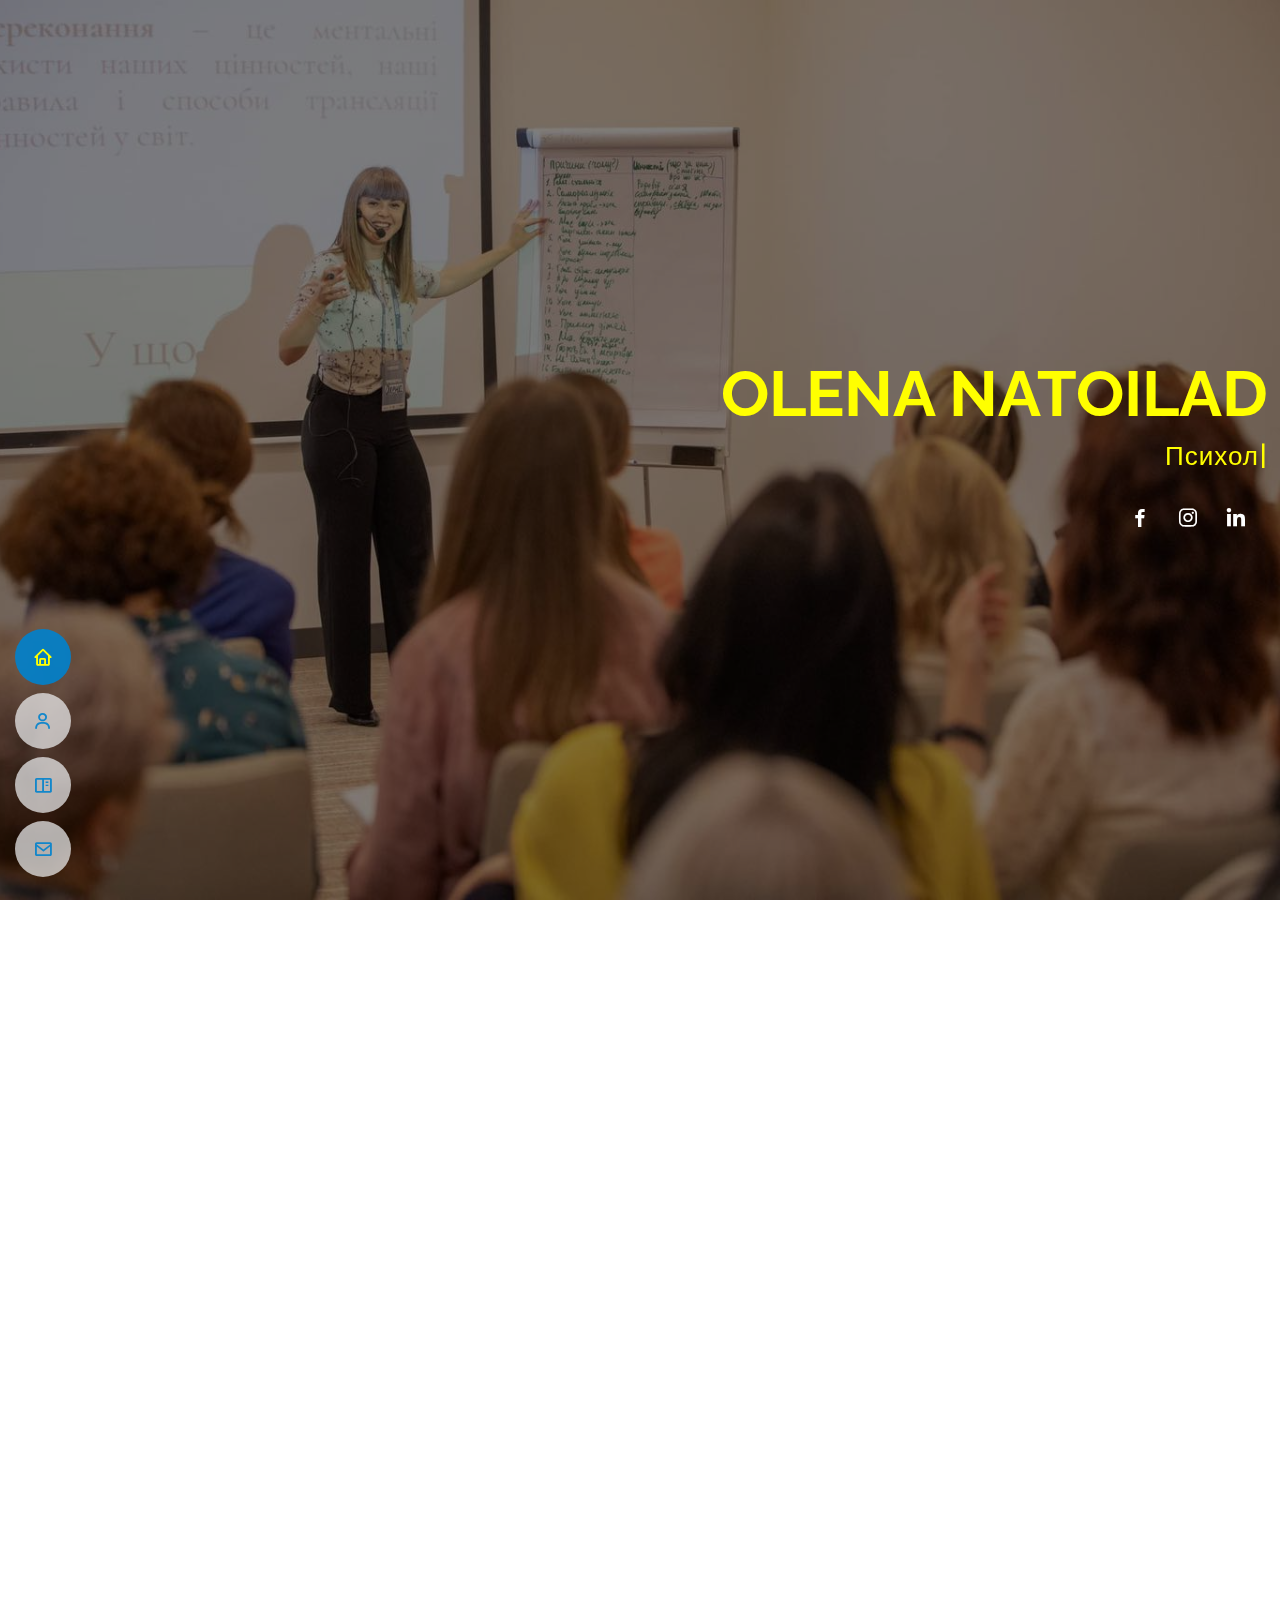
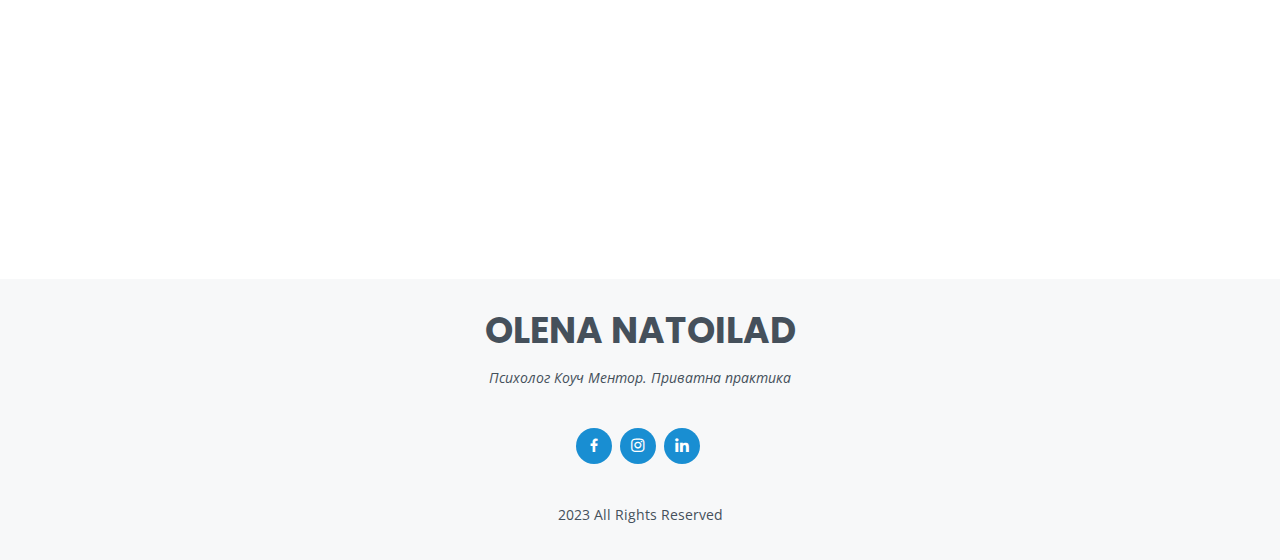
<file: index.html>
<!DOCTYPE html>
<html lang="en">
  <head>
    <meta charset="utf-8" />
    <meta content="width=device-width, initial-scale=1.0" name="viewport" />

    <title>Natoilad Olena</title>
    <meta content="" name="description" />
    <meta content="" name="keywords" />

    <!-- Favicons -->
    <link href="assets/img/favicon.png" rel="icon" />
    <link href="assets/img/apple-touch-icon.png" rel="apple-touch-icon" />

    <!-- Google Fonts -->
    <link
      href="https://fonts.googleapis.com/css?family=Open+Sans:300,300i,400,400i,600,600i,700,700i|Raleway:300,300i,400,400i,500,500i,600,600i,700,700i|Poppins:300,300i,400,400i,500,500i,600,600i,700,700i"
      rel="stylesheet"
    />

    <!-- Vendor CSS Files -->
    <link href="assets/vendor/aos/aos.css" rel="stylesheet" />
    <link
      href="assets/vendor/bootstrap/css/bootstrap.min.css"
      rel="stylesheet"
    />
    <link
      href="assets/vendor/bootstrap-icons/bootstrap-icons.css"
      rel="stylesheet"
    />
    <link href="assets/vendor/boxicons/css/boxicons.min.css" rel="stylesheet" />
    <link
      href="assets/vendor/glightbox/css/glightbox.min.css"
      rel="stylesheet"
    />
    <link href="assets/vendor/swiper/swiper-bundle.min.css" rel="stylesheet" />

    <!-- Template Main CSS File -->
    <link href="assets/css/style.css" rel="stylesheet" />

    <!-- =======================================================
  * Template Name: MyResume
  * Updated: Nov 17 2023 with Bootstrap v5.3.2
  * Template URL: https://bootstrapmade.com/free-html-bootstrap-template-my-resume/
  * Author: BootstrapMade.com
  * License: https://bootstrapmade.com/license/
  ======================================================== -->
  </head>

  <body>
    <!-- ======= Mobile nav toggle button ======= -->
    <!-- <button type="button" class="mobile-nav-toggle d-xl-none"><i class="bi bi-list mobile-nav-toggle"></i></button> -->
    <i class="bi bi-list mobile-nav-toggle d-lg-none mobile_menu"></i>
    <!-- ======= Header ======= -->
    <header id="header" class="d-flex flex-column justify-content-center">
      <nav id="navbar" class="navbar nav-menu">
        <ul>
          <li>
            <a href="#hero" class="nav-link scrollto active"
              ><i class="bx bx-home"></i> <span>Home</span></a
            >
          </li>
          <li>
            <a href="#about" class="nav-link scrollto"
              ><i class="bx bx-user"></i> <span>About</span></a
            >
          </li>
          <!-- <li>
            <a href="#resume" class="nav-link scrollto"
              ><i class="bx bx-file-blank"></i> <span>Resume</span></a
            >
          </li> -->
          <li>
            <a href="#portfolio" class="nav-link scrollto"
              ><i class="bx bx-book-content"></i> <span>Events</span></a
            >
          </li>
          <!-- <li>
            <a href="#services" class="nav-link scrollto"
              ><i class="bx bx-server"></i> <span>Services</span></a
            >
          </li> -->
          <li>
            <a href="#contact" class="nav-link scrollto"
              ><i class="bx bx-envelope"></i> <span>Contact</span></a
            >
          </li>
        </ul>
      </nav>
      <!-- .nav-menu -->
    </header>
    <!-- End Header -->

    <!-- ======= Hero Section ======= -->
    <section id="hero" class="d-flex flex-column justify-content-center">
      <div class="container" data-aos="zoom-in" data-aos-delay="100">
        <h1>OLENA NATOILAD</h1>
        <p>
          <span
            class="typed"
            data-typed-items="Психолог, Коуч, Психотерапевт, Ментор, Приватна практика"
          ></span>
        </p>
        <div class="social-links">
          <a
            target="_blank"
            href="https://www.facebook.com/olena.natoilad"
            class="facebook"
            ><i class="bx bxl-facebook"></i
          ></a>
          <a
            target="_blank"
            href="https://www.instagram.com/olena_natoilad"
            class="instagram"
            ><i class="bx bxl-instagram"></i
          ></a>
          <a
            target="_blank"
            href="https://www.linkedin.com/in/olena-natoilad-2002a1180"
            class="linkedin"
            ><i class="bx bxl-linkedin"></i
          ></a>
        </div>
      </div>
    </section>
    <!-- End Hero -->

    <main id="main">
      <!-- ======= About Section ======= -->
      <section id="about" class="about">
        <div class="container" data-aos="fade-up">
          <div class="section-title">
            <h2>About</h2>
            <!-- <p>
              Я не психолог класичний, не коуч традиційний і не психотерапевт
              всезнаючий. Я зцілюю любов’ю, вірою та на рівні душі, а потім
              словами та техніками.
            </p> -->
          </div>

          <div class="row">
            <div class="col-lg-4">
              <img
                style="border-radius: 10px"
                src="assets/img/profile-img.jpg"
                class="img-fluid"
                alt="Avatar"
              />
            </div>
            <div class="col-lg-8 pt-4 pt-lg-0 content">
              <h3>Психолог Коуч Ментор. Приватна практика</h3>
              <p class="fst-italic">
                Я не психолог класичний, не коуч традиційний і не психотерапевт
                всезнаючий. Я зцілюю любов’ю, вірою та на рівні душі, а потім
                словами та техніками.
              </p>
              <div class="row">
                <div class="col-lg-6">
                  <ul>
                    <li>
                      <i class="bi bi-chevron-right"></i>
                      <strong>Психолог Коуч Ментор. Приватна практика</strong>
                    </li>
                    <li>
                      <i class="bi bi-chevron-right"></i>
                      <strong
                        >Член команди психологів "Інноваційні соціальні
                        рішення"</strong
                      >
                    </li>
                    <li>
                      <i class="bi bi-chevron-right"></i>
                      <strong
                        >Виконавчий директор у Майстерня Snake - заправка
                        картриджів, ремонт</strong
                      >
                    </li>
                    <li>
                      <i class="bi bi-chevron-right"></i>
                      <strong>Виконавчий директор Фортуна7000</strong>
                    </li>
                  </ul>
                </div>
                <div class="col-lg-6">
                  <ul>
                    <li>
                      <i class="bi bi-chevron-right"></i>
                      <strong>Viktor Frankl Institute Finland</strong>
                    </li>
                    <li>
                      <i class="bi bi-chevron-right"></i>
                      <strong
                        >Університет Григорія Сковороди в Переяславі</strong
                      >
                    </li>
                    <li>
                      <i class="bi bi-chevron-right"></i>
                      <strong>НЛП-Практик у NLP-Hub</strong>
                    </li>
                    <li>
                      <i class="bi bi-chevron-right"></i>
                      <strong
                        >Міжнародна Інтегральна Коучинг Школа МКГ "Живе Діло"
                      </strong>
                    </li>
                  </ul>
                </div>
              </div>
              <p>
                ЛЮДИНА – ЦІЛІСНА ТА УНІКАЛЬНА СУТНІСТЬ. Дуже важко прийняти себе
                слабким, зневіреним, поглинутим страхом, тривогою. Важко бачити
                себе у безвиході, стражданні, нелюбові. І дуже легко прийняти
                себе успішним, впевненим в собі, активним, веселим,
                життєрадісним. Легко дивитися на себе в дзеркало, коли ти сяєш і
                твої промінчики засліплюють світ.
              </p>
            </div>
          </div>
        </div>
      </section>
      <!-- End About Section -->

      <!-- ======= Facts Section ======= -->
      <!-- <section id="facts" class="facts">
        <div class="container" data-aos="fade-up">
          <div class="section-title">
            <h2>Facts</h2>
            <p>
              Magnam dolores commodi suscipit. Necessitatibus eius consequatur
              ex aliquid fuga eum quidem. Sit sint consectetur velit. Quisquam
              quos quisquam cupiditate. Et nemo qui impedit suscipit alias ea.
              Quia fugiat sit in iste officiis commodi quidem hic quas.
            </p>
          </div>

          <div class="row">
            <div class="col-lg-3 col-md-6">
              <div class="count-box">
                <i class="bi bi-emoji-smile"></i>
                <span
                  data-purecounter-start="0"
                  data-purecounter-end="232"
                  data-purecounter-duration="1"
                  class="purecounter"
                ></span>
                <p>Happy Clients</p>
              </div>
            </div>

            <div class="col-lg-3 col-md-6 mt-5 mt-md-0">
              <div class="count-box">
                <i class="bi bi-journal-richtext"></i>
                <span
                  data-purecounter-start="0"
                  data-purecounter-end="521"
                  data-purecounter-duration="1"
                  class="purecounter"
                ></span>
                <p>Projects</p>
              </div>
            </div>

            <div class="col-lg-3 col-md-6 mt-5 mt-lg-0">
              <div class="count-box">
                <i class="bi bi-headset"></i>
                <span
                  data-purecounter-start="0"
                  data-purecounter-end="1463"
                  data-purecounter-duration="1"
                  class="purecounter"
                ></span>
                <p>Hours Of Support</p>
              </div>
            </div>

            <div class="col-lg-3 col-md-6 mt-5 mt-lg-0">
              <div class="count-box">
                <i class="bi bi-award"></i>
                <span
                  data-purecounter-start="0"
                  data-purecounter-end="25"
                  data-purecounter-duration="1"
                  class="purecounter"
                ></span>
                <p>Awards</p>
              </div>
            </div>
          </div>
        </div>
      </section> -->
      <!-- End Facts Section -->

      <!-- ======= Skills Section ======= -->
      <!-- <section id="skills" class="skills section-bg">
        <div class="container" data-aos="fade-up">
          <div class="section-title">
            <h2>Skills</h2>
            <p>
              Magnam dolores commodi suscipit. Necessitatibus eius consequatur
              ex aliquid fuga eum quidem. Sit sint consectetur velit. Quisquam
              quos quisquam cupiditate. Et nemo qui impedit suscipit alias ea.
              Quia fugiat sit in iste officiis commodi quidem hic quas.
            </p>
          </div>

          <div class="row skills-content">
            <div class="col-lg-6">
              <div class="progress">
                <span class="skill">HTML <i class="val">100%</i></span>
                <div class="progress-bar-wrap">
                  <div
                    class="progress-bar"
                    role="progressbar"
                    aria-valuenow="100"
                    aria-valuemin="0"
                    aria-valuemax="100"
                  ></div>
                </div>
              </div>

              <div class="progress">
                <span class="skill">CSS <i class="val">90%</i></span>
                <div class="progress-bar-wrap">
                  <div
                    class="progress-bar"
                    role="progressbar"
                    aria-valuenow="90"
                    aria-valuemin="0"
                    aria-valuemax="100"
                  ></div>
                </div>
              </div>

              <div class="progress">
                <span class="skill">JavaScript <i class="val">75%</i></span>
                <div class="progress-bar-wrap">
                  <div
                    class="progress-bar"
                    role="progressbar"
                    aria-valuenow="75"
                    aria-valuemin="0"
                    aria-valuemax="100"
                  ></div>
                </div>
              </div>
            </div>

            <div class="col-lg-6">
              <div class="progress">
                <span class="skill">PHP <i class="val">80%</i></span>
                <div class="progress-bar-wrap">
                  <div
                    class="progress-bar"
                    role="progressbar"
                    aria-valuenow="80"
                    aria-valuemin="0"
                    aria-valuemax="100"
                  ></div>
                </div>
              </div>

              <div class="progress">
                <span class="skill">WordPress/CMS <i class="val">90%</i></span>
                <div class="progress-bar-wrap">
                  <div
                    class="progress-bar"
                    role="progressbar"
                    aria-valuenow="90"
                    aria-valuemin="0"
                    aria-valuemax="100"
                  ></div>
                </div>
              </div>

              <div class="progress">
                <span class="skill">Photoshop <i class="val">55%</i></span>
                <div class="progress-bar-wrap">
                  <div
                    class="progress-bar"
                    role="progressbar"
                    aria-valuenow="55"
                    aria-valuemin="0"
                    aria-valuemax="100"
                  ></div>
                </div>
              </div>
            </div>
          </div>
        </div>
      </section> -->
      <!-- End Skills Section -->

      <!-- ======= Resume Section ======= -->
      <!-- <section id="resume" class="resume">
        <div class="container" data-aos="fade-up">
          <div class="section-title">
            <h2>Resume</h2>
            <p>
              Magnam dolores commodi suscipit. Necessitatibus eius consequatur
              ex aliquid fuga eum quidem. Sit sint consectetur velit. Quisquam
              quos quisquam cupiditate. Et nemo qui impedit suscipit alias ea.
              Quia fugiat sit in iste officiis commodi quidem hic quas.
            </p>
          </div>

          <div class="row">
            <div class="col-lg-6">
              <h3 class="resume-title">Sumary</h3>
              <div class="resume-item pb-0">
                <h4>Brandon Johnson</h4>
                <p>
                  <em
                    >Innovative and deadline-driven Graphic Designer with 3+
                    years of experience designing and developing user-centered
                    digital/print marketing material from initial concept to
                    final, polished deliverable.</em
                  >
                </p>
                <ul>
                  <li>Portland par 127,Orlando, FL</li>
                  <li>(123) 456-7891</li>
                  <li>alice.barkley@example.com</li>
                </ul>
              </div>

              <h3 class="resume-title">Education</h3>
              <div class="resume-item">
                <h4>Master of Fine Arts &amp; Graphic Design</h4>
                <h5>2015 - 2016</h5>
                <p><em>Rochester Institute of Technology, Rochester, NY</em></p>
                <p>
                  Qui deserunt veniam. Et sed aliquam labore tempore sed
                  quisquam iusto autem sit. Ea vero voluptatum qui ut
                  dignissimos deleniti nerada porti sand markend
                </p>
              </div>
              <div class="resume-item">
                <h4>Bachelor of Fine Arts &amp; Graphic Design</h4>
                <h5>2010 - 2014</h5>
                <p><em>Rochester Institute of Technology, Rochester, NY</em></p>
                <p>
                  Quia nobis sequi est occaecati aut. Repudiandae et iusto quae
                  reiciendis et quis Eius vel ratione eius unde vitae rerum
                  voluptates asperiores voluptatem Earum molestiae consequatur
                  neque etlon sader mart dila
                </p>
              </div>
            </div>
            <div class="col-lg-6">
              <h3 class="resume-title">Professional Experience</h3>
              <div class="resume-item">
                <h4>Senior graphic design specialist</h4>
                <h5>2019 - Present</h5>
                <p><em>Experion, New York, NY </em></p>
                <ul>
                  <li>
                    Lead in the design, development, and implementation of the
                    graphic, layout, and production communication materials
                  </li>
                  <li>
                    Delegate tasks to the 7 members of the design team and
                    provide counsel on all aspects of the project.
                  </li>
                  <li>
                    Supervise the assessment of all graphic materials in order
                    to ensure quality and accuracy of the design
                  </li>
                  <li>
                    Oversee the efficient use of production project budgets
                    ranging from $2,000 - $25,000
                  </li>
                </ul>
              </div>
              <div class="resume-item">
                <h4>Graphic design specialist</h4>
                <h5>2017 - 2018</h5>
                <p><em>Stepping Stone Advertising, New York, NY</em></p>
                <ul>
                  <li>
                    Developed numerous marketing programs (logos,
                    brochures,infographics, presentations, and advertisements).
                  </li>
                  <li>
                    Managed up to 5 projects or tasks at a given time while
                    under pressure
                  </li>
                  <li>
                    Recommended and consulted with clients on the most
                    appropriate graphic design
                  </li>
                  <li>
                    Created 4+ design presentations and proposals a month for
                    clients and account managers
                  </li>
                </ul>
              </div>
            </div>
          </div>
        </div>
      </section> -->
      <!-- End Resume Section -->

      <!-- ======= Portfolio Section ======= -->
      <section id="portfolio" class="portfolio section-bg">
        <div class="container" data-aos="fade-up">
          <div class="section-title">
            <h2>Events</h2>
            <p>
              Був біль, були сльози, були історії, від яких холоне... Але,
              водночас, було багато радості, підтримки, розуміння, віри та
              прийняття! Бо людині потрібна людина!
            </p>
          </div>

          <div class="row">
            <div
              class="col-lg-12 d-flex justify-content-center"
              data-aos="fade-up"
              data-aos-delay="100"
            >
              <ul id="portfolio-flters">
                <li data-filter="*" class="filter-active">Всі</li>
                <li data-filter=".filter-app">Offline</li>
                <li data-filter=".filter-card">Online</li>
              </ul>
            </div>
          </div>

          <div
            class="row portfolio-container"
            data-aos="fade-up"
            data-aos-delay="200"
          >
            <div class="col-lg-4 col-md-6 portfolio-item filter-app">
              <div class="portfolio-wrap">
                <img
                  src="assets/img/portfolio/portfolio-1.jpg"
                  class="img-fluid"
                  alt=""
                />
                <div class="portfolio-info">
                  <div class="portfolio-links">
                    <a
                      href="assets/img/portfolio/portfolio-1.jpg"
                      data-gallery="portfolioGallery"
                      class="portfolio-lightbox"
                      title="App 1"
                    ></a>
                    <a
                      href="portfolio-details1.html"
                      class="portfolio-details-lightbox"
                      data-glightbox="type: external"
                      title="Details"
                      ><i class="bx bx-link events_link"></i
                    ></a>
                  </div>
                </div>
              </div>
            </div>

            <div class="col-lg-4 col-md-6 portfolio-item filter-card">
              <div class="portfolio-wrap">
                <img
                  src="assets/img/portfolio/portfolio-2.jpg"
                  class="img-fluid"
                  alt=""
                />
                <div class="portfolio-info">
                  <div class="portfolio-links">
                    <a
                      href="assets/img/portfolio/portfolio-2.jpg"
                      data-gallery="portfolioGallery"
                      class="portfolio-lightbox"
                      title="Web 3"
                    ></a>
                    <a
                      href="portfolio-details2.html"
                      class="portfolio-details-lightbox"
                      data-glightbox="type: external"
                      title="Details"
                      ><i class="bx bx-link events_link"></i
                    ></a>
                  </div>
                </div>
              </div>
            </div>

            <div class="col-lg-4 col-md-6 portfolio-item filter-app">
              <div class="portfolio-wrap">
                <img
                  src="assets/img/portfolio/portfolio-3.jpg"
                  class="img-fluid"
                  alt=""
                />
                <div class="portfolio-info">
                  <div class="portfolio-links">
                    <a
                      href="assets/img/portfolio/portfolio-3.jpg"
                      data-gallery="portfolioGallery"
                      class="portfolio-lightbox"
                      title="App 2"
                    >
                    </a>
                    <a
                      href="portfolio-details3.html"
                      class="portfolio-details-lightbox"
                      data-glightbox="type: external"
                      title="Details"
                      ><i class="bx bx-link events_link"></i
                    ></a>
                  </div>
                </div>
              </div>
            </div>

            <div class="col-lg-4 col-md-6 portfolio-item filter-card">
              <div class="portfolio-wrap">
                <img
                  src="assets/img/portfolio/portfolio-4.jpg"
                  class="img-fluid"
                  alt=""
                />
                <div class="portfolio-info">
                  <div class="portfolio-links">
                    <a
                      href="assets/img/portfolio/portfolio-4.jpg"
                      data-gallery="portfolioGallery"
                      class="portfolio-lightbox"
                      title="Card 2"
                    ></a>
                    <a
                      href="portfolio-details4.html"
                      class="portfolio-details-lightbox"
                      data-glightbox="type: external"
                      title="Details"
                      ><i class="bx bx-link events_link"></i
                    ></a>
                  </div>
                </div>
              </div>
            </div>

            <div class="col-lg-4 col-md-6 portfolio-item filter-card">
              <div class="portfolio-wrap">
                <img
                  src="assets/img/portfolio/portfolio-5.jpg"
                  class="img-fluid"
                  alt=""
                />
                <div class="portfolio-info">
                  <div class="portfolio-links">
                    <a
                      href="assets/img/portfolio/portfolio-5.jpg"
                      data-gallery="portfolioGallery"
                      class="portfolio-lightbox"
                      title="Web 2"
                    ></a>
                    <a
                      href="portfolio-details5.html"
                      class="portfolio-details-lightbox"
                      data-glightbox="type: external"
                      title="Portfolio Details"
                      ><i class="bx bx-link events_link"></i
                    ></a>
                  </div>
                </div>
              </div>
            </div>

            <div class="col-lg-4 col-md-6 portfolio-item filter-app">
              <div class="portfolio-wrap">
                <img
                  src="assets/img/portfolio/portfolio-6.jpg"
                  class="img-fluid"
                  alt=""
                />
                <div class="portfolio-info">
                  <div class="portfolio-links">
                    <a
                      href="assets/img/portfolio/portfolio-6.jpg"
                      data-gallery="portfolioGallery"
                      class="portfolio-lightbox"
                      title="App 3"
                    ></a>
                    <a
                      href="portfolio-details6.html"
                      class="portfolio-details-lightbox"
                      data-glightbox="type: external"
                      title="Details"
                      ><i class="bx bx-link events_link"></i
                    ></a>
                  </div>
                </div>
              </div>
            </div>

            <!-- <div class="col-lg-4 col-md-6 portfolio-item filter-card">
              <div class="portfolio-wrap">
                <img
                  src="assets/img/portfolio/portfolio-7.jpg"
                  class="img-fluid"
                  alt=""
                />
                <div class="portfolio-info">
                  <h4>Card 1</h4>
                  <p>Card</p>
                  <div class="portfolio-links">
                    <a
                      href="assets/img/portfolio/portfolio-7.jpg"
                      data-gallery="portfolioGallery"
                      class="portfolio-lightbox"
                      title="Card 1"
                    ></a>
                    <a
                      href="portfolio-details.html"
                      class="portfolio-details-lightbox"
                      data-glightbox="type: external"
                      title="Portfolio Details"
                      ><i class="bx bx-link events_link"></i
                    ></a>
                  </div>
                </div>
              </div>
            </div>

            <div class="col-lg-4 col-md-6 portfolio-item filter-card">
              <div class="portfolio-wrap">
                <img
                  src="assets/img/portfolio/portfolio-8.jpg"
                  class="img-fluid"
                  alt=""
                />
                <div class="portfolio-info">
                  <h4>Card 3</h4>
                  <p>Card</p>
                  <div class="portfolio-links">
                    <a
                      href="assets/img/portfolio/portfolio-8.jpg"
                      data-gallery="portfolioGallery"
                      class="portfolio-lightbox"
                      title="Card 3"
                    ></a>
                    <a
                      href="portfolio-details.html"
                      class="portfolio-details-lightbox"
                      data-glightbox="type: external"
                      title="Portfolio Details"
                      ><i class="bx bx-link events_link"></i
                    ></a>
                  </div>
                </div>
              </div>
            </div>

            <div class="col-lg-4 col-md-6 portfolio-item filter-card">
              <div class="portfolio-wrap">
                <img
                  src="assets/img/portfolio/portfolio-9.jpg"
                  class="img-fluid"
                  alt=""
                />
                <div class="portfolio-info">
                  <h4>Web 3</h4>
                  <p>Web</p>
                  <div class="portfolio-links">
                    <a
                      href="assets/img/portfolio/portfolio-9.jpg"
                      data-gallery="portfolioGallery"
                      class="portfolio-lightbox"
                      title="Web 3"
                    ></a>
                    <a
                      href="portfolio-details.html"
                      class="portfolio-details-lightbox"
                      data-glightbox="type: external"
                      title="Portfolio Details"
                      ><i class="bx bx-link events_link"></i
                    ></a>
                  </div>
                </div>
              </div>
            </div> -->
          </div>
        </div>
      </section>
      <!-- End Portfolio Section -->

      <!-- ======= Services Section ======= -->
      <!-- <section id="services" class="services">
        <div class="container" data-aos="fade-up">
          <div class="section-title">
            <h2>Services</h2>
            <p>
              Magnam dolores commodi suscipit. Necessitatibus eius consequatur
              ex aliquid fuga eum quidem. Sit sint consectetur velit. Quisquam
              quos quisquam cupiditate. Et nemo qui impedit suscipit alias ea.
              Quia fugiat sit in iste officiis commodi quidem hic quas.
            </p>
          </div>

          <div class="row">
            <div
              class="col-lg-4 col-md-6 d-flex align-items-stretch"
              data-aos="zoom-in"
              data-aos-delay="100"
            >
              <div class="icon-box iconbox-blue">
                <div class="icon">
                  <svg
                    width="100"
                    height="100"
                    viewBox="0 0 600 600"
                    xmlns="http://www.w3.org/2000/svg"
                  >
                    <path
                      stroke="none"
                      stroke-width="0"
                      fill="#f5f5f5"
                      d="M300,521.0016835830174C376.1290562159157,517.8887921683347,466.0731472004068,529.7835943286574,510.70327084640275,468.03025145048787C554.3714126377745,407.6079735673963,508.03601936045806,328.9844924480964,491.2728898941984,256.3432110539036C474.5976632858925,184.082847569629,479.9380746630129,96.60480741107993,416.23090153303,58.64404602377083C348.86323505073057,18.502131276798302,261.93793281208167,40.57373210992963,193.5410806939664,78.93577620505333C130.42746243093433,114.334589627462,98.30271207620316,179.96522072025542,76.75703585869454,249.04625023123273C51.97151888228291,328.5150500222984,13.704378332031375,421.85034740162234,66.52175969318436,486.19268352777647C119.04800174914682,550.1803526380478,217.28368757567262,524.383925680826,300,521.0016835830174"
                    ></path>
                  </svg>
                  <i class="bx bxl-dribbble"></i>
                </div>
                <h4><a href="">Lorem Ipsum</a></h4>
                <p>
                  Voluptatum deleniti atque corrupti quos dolores et quas
                  molestias excepturi
                </p>
              </div>
            </div>

            <div
              class="col-lg-4 col-md-6 d-flex align-items-stretch mt-4 mt-md-0"
              data-aos="zoom-in"
              data-aos-delay="200"
            >
              <div class="icon-box iconbox-orange">
                <div class="icon">
                  <svg
                    width="100"
                    height="100"
                    viewBox="0 0 600 600"
                    xmlns="http://www.w3.org/2000/svg"
                  >
                    <path
                      stroke="none"
                      stroke-width="0"
                      fill="#f5f5f5"
                      d="M300,582.0697525312426C382.5290701553225,586.8405444964366,449.9789794690241,525.3245884688669,502.5850820975895,461.55621195738473C556.606425686781,396.0723002908107,615.8543463187945,314.28637112970534,586.6730223649479,234.56875336149918C558.9533121215079,158.8439757836574,454.9685369536778,164.00468322053177,381.49747125262974,130.76875717737553C312.15926192815925,99.40240125094834,248.97055460311594,18.661163978235184,179.8680185752513,50.54337015887873C110.5421016452524,82.52863877960104,119.82277516462835,180.83849132639028,109.12597500060166,256.43424936330496C100.08760227029461,320.3096726198365,92.17705696193138,384.0621239912766,124.79988738764834,439.7174275375508C164.83382741302287,508.01625554203684,220.96474134820875,577.5009287672846,300,582.0697525312426"
                    ></path>
                  </svg>
                  <i class="bx bx-file"></i>
                </div>
                <h4><a href="">Sed Perspiciatis</a></h4>
                <p>
                  Duis aute irure dolor in reprehenderit in voluptate velit esse
                  cillum dolore
                </p>
              </div>
            </div>

            <div
              class="col-lg-4 col-md-6 d-flex align-items-stretch mt-4 mt-lg-0"
              data-aos="zoom-in"
              data-aos-delay="300"
            >
              <div class="icon-box iconbox-pink">
                <div class="icon">
                  <svg
                    width="100"
                    height="100"
                    viewBox="0 0 600 600"
                    xmlns="http://www.w3.org/2000/svg"
                  >
                    <path
                      stroke="none"
                      stroke-width="0"
                      fill="#f5f5f5"
                      d="M300,541.5067337569781C382.14930387511276,545.0595476570109,479.8736841581634,548.3450877840088,526.4010558755058,480.5488172755941C571.5218469581645,414.80211281144784,517.5187510058486,332.0715597781072,496.52539010469104,255.14436215662573C477.37192572678356,184.95920475031193,473.57363656557914,105.61284051026155,413.0603344069578,65.22779650032875C343.27470386102294,18.654635553484475,251.2091493199835,5.337323636656869,175.0934190732945,40.62881213300186C97.87086631185822,76.43348514350839,51.98124368387456,156.15599469081315,36.44837278890362,239.84606092416172C21.716077023791087,319.22268207091537,43.775223500013084,401.1760424656574,96.891909868211,461.97329694683043C147.22146801428983,519.5804099606455,223.5754009179313,538.201503339737,300,541.5067337569781"
                    ></path>
                  </svg>
                  <i class="bx bx-tachometer"></i>
                </div>
                <h4><a href="">Magni Dolores</a></h4>
                <p>
                  Excepteur sint occaecat cupidatat non proident, sunt in culpa
                  qui officia
                </p>
              </div>
            </div>

            <div
              class="col-lg-4 col-md-6 d-flex align-items-stretch mt-4"
              data-aos="zoom-in"
              data-aos-delay="100"
            >
              <div class="icon-box iconbox-yellow">
                <div class="icon">
                  <svg
                    width="100"
                    height="100"
                    viewBox="0 0 600 600"
                    xmlns="http://www.w3.org/2000/svg"
                  >
                    <path
                      stroke="none"
                      stroke-width="0"
                      fill="#f5f5f5"
                      d="M300,503.46388370962813C374.79870501325706,506.71871716319447,464.8034551963731,527.1746412648533,510.4981551193396,467.86667711651364C555.9287308511215,408.9015244558933,512.6030010748507,327.5744911775523,490.211057578863,256.5855673507754C471.097692560561,195.9906835881958,447.69079081568157,138.11976852964426,395.19560036434837,102.3242989838813C329.3053358748298,57.3949838291264,248.02791733380457,8.279543830951368,175.87071277845988,42.242879143198664C103.41431057327972,76.34704239035025,93.79494320519305,170.9812938413882,81.28167332365135,250.07896920659033C70.17666984294237,320.27484674793965,64.84698225790005,396.69656628748305,111.28512138212992,450.4950937839243C156.20124167950087,502.5303643271138,231.32542653798444,500.4755392045468,300,503.46388370962813"
                    ></path>
                  </svg>
                  <i class="bx bx-layer"></i>
                </div>
                <h4><a href="">Nemo Enim</a></h4>
                <p>
                  At vero eos et accusamus et iusto odio dignissimos ducimus qui
                  blanditiis
                </p>
              </div>
            </div>

            <div
              class="col-lg-4 col-md-6 d-flex align-items-stretch mt-4"
              data-aos="zoom-in"
              data-aos-delay="200"
            >
              <div class="icon-box iconbox-red">
                <div class="icon">
                  <svg
                    width="100"
                    height="100"
                    viewBox="0 0 600 600"
                    xmlns="http://www.w3.org/2000/svg"
                  >
                    <path
                      stroke="none"
                      stroke-width="0"
                      fill="#f5f5f5"
                      d="M300,532.3542879108572C369.38199826031484,532.3153073249985,429.10787420159085,491.63046689027357,474.5244479745417,439.17860296908856C522.8885846962883,383.3225815378663,569.1668002868075,314.3205725914397,550.7432151929288,242.7694973846089C532.6665558377875,172.5657663291529,456.2379748765914,142.6223662098291,390.3689995646985,112.34683881706744C326.66090330228417,83.06452184765237,258.84405631176094,53.51806209861945,193.32584062364296,78.48882559362697C121.61183558270385,105.82097193414197,62.805066853699245,167.19869350419734,48.57481801355237,242.6138429142374C34.843463184063346,315.3850353017275,76.69343916112496,383.4422959591041,125.22947124332185,439.3748458443577C170.7312796277747,491.8107796887764,230.57421082200815,532.3932930995766,300,532.3542879108572"
                    ></path>
                  </svg>
                  <i class="bx bx-slideshow"></i>
                </div>
                <h4><a href="">Dele Cardo</a></h4>
                <p>
                  Quis consequatur saepe eligendi voluptatem consequatur dolor
                  consequuntur
                </p>
              </div>
            </div>

            <div
              class="col-lg-4 col-md-6 d-flex align-items-stretch mt-4"
              data-aos="zoom-in"
              data-aos-delay="300"
            >
              <div class="icon-box iconbox-teal">
                <div class="icon">
                  <svg
                    width="100"
                    height="100"
                    viewBox="0 0 600 600"
                    xmlns="http://www.w3.org/2000/svg"
                  >
                    <path
                      stroke="none"
                      stroke-width="0"
                      fill="#f5f5f5"
                      d="M300,566.797414625762C385.7384707136149,576.1784315230908,478.7894351017131,552.8928747891023,531.9192734346935,484.94944893311C584.6109503024035,417.5663521118492,582.489472248146,322.67544863468447,553.9536738515405,242.03673114598146C529.1557734026468,171.96086150256528,465.24506316201064,127.66468636344209,395.9583748389544,100.7403814666027C334.2173773831606,76.7482773500951,269.4350130405921,84.62216499799875,207.1952322260088,107.2889140133804C132.92018162631612,134.33871894543012,41.79353780512637,160.00259165414826,22.644507872594943,236.69541883565114C3.319112789854554,314.0945973066697,72.72355303640163,379.243833228382,124.04198916343866,440.3218312028393C172.9286146004772,498.5055451809895,224.45579914871206,558.5317968840102,300,566.797414625762"
                    ></path>
                  </svg>
                  <i class="bx bx-arch"></i>
                </div>
                <h4><a href="">Divera Don</a></h4>
                <p>
                  Modi nostrum vel laborum. Porro fugit error sit minus sapiente
                  sit aspernatur
                </p>
              </div>
            </div>
          </div>
        </div>
      </section> -->
      <!-- End Services Section -->

      <!-- ======= Contact Section ======= -->
      <section id="contact" class="contact">
        <div class="container" data-aos="fade-up">
          <div class="section-title">
            <h2>Contact</h2>
          </div>

          <div class="row mt-1">
            <div class="col-lg-4">
              <div class="info">
                <div class="phone">
                  <i class="bi bi-phone"></i>
                  <h4><a href="tel:+380977966778">Call: 0977966778</a></h4>
                </div>
              </div>
            </div>

            <div class="col-lg-8 mt-5 mt-lg-0">
              <form
                action="forms/contact.php"
                method="post"
                role="form"
                class="php-email-form"
              >
                <div class="row">
                  <div class="col-md-6 form-group">
                    <input
                      type="text"
                      name="user-name"
                      class="form-control"
                      id="name"
                      placeholder="Your Name"
                      required
                    />
                  </div>
                  <div class="col-md-6 form-group mt-3 mt-md-0">
                    <input
                      type="tel"
                      class="form-control"
                      name="user-phone"
                      id="phone"
                      placeholder="Your phone"
                      required
                    />
                  </div>
                </div>

                <div class="form-group mt-3">
                  <textarea
                    style="resize: none"
                    class="form-control"
                    name="user-comment"
                    rows="5"
                    placeholder="Message"
                  ></textarea>
                </div>
                <div class="my-3">
                  <div class="loading">Loading</div>
                  <div class="error-message"></div>
                  <div class="sent-message">
                    Your message has been sent. Thank you!
                  </div>
                </div>
                <div class="text-center">
                  <button type="submit">Send Message</button>
                </div>
              </form>
            </div>
          </div>
        </div>
      </section>
      <!-- End Contact Section -->
    </main>
    <!-- End #main -->

    <!-- ======= Footer ======= -->
    <footer id="footer">
      <div class="container">
        <h3>OLENA NATOILAD</h3>
        <p>Психолог Коуч Ментор. Приватна практика</p>
        <div class="social-links">
          <a
            target="_blank"
            href="https://www.facebook.com/olena.natoilad"
            class="facebook"
            ><i class="bx bxl-facebook"></i
          ></a>
          <a
            target="_blank"
            href="https://www.instagram.com/olena_natoilad"
            class="instagram"
            ><i class="bx bxl-instagram"></i
          ></a>
          <a
            target="_blank"
            href="https://www.linkedin.com/in/olena-natoilad-2002a1180"
            class="linkedin"
            ><i class="bx bxl-linkedin"></i
          ></a>
        </div>
        <div class="copyright">2023 All Rights Reserved</div>
      </div>
    </footer>
    <!-- End Footer -->

    <div id="preloader"></div>
    <a
      href="#"
      class="back-to-top d-flex align-items-center justify-content-center"
      ><i class="bi bi-arrow-up-short"></i
    ></a>

    <!-- Vendor JS Files -->
    <script src="assets/vendor/purecounter/purecounter_vanilla.js"></script>
    <script src="assets/vendor/aos/aos.js"></script>
    <script src="assets/vendor/bootstrap/js/bootstrap.bundle.min.js"></script>
    <script src="assets/vendor/glightbox/js/glightbox.min.js"></script>
    <script src="assets/vendor/isotope-layout/isotope.pkgd.min.js"></script>
    <script src="assets/vendor/swiper/swiper-bundle.min.js"></script>
    <script src="assets/vendor/typed.js/typed.umd.js"></script>
    <script src="assets/vendor/waypoints/noframework.waypoints.js"></script>
    <script src="assets/vendor/php-email-form/validate.js"></script>

    <!-- Template Main JS File -->
    <script src="assets/js/main.js"></script>
  </body>
</html>
</file>
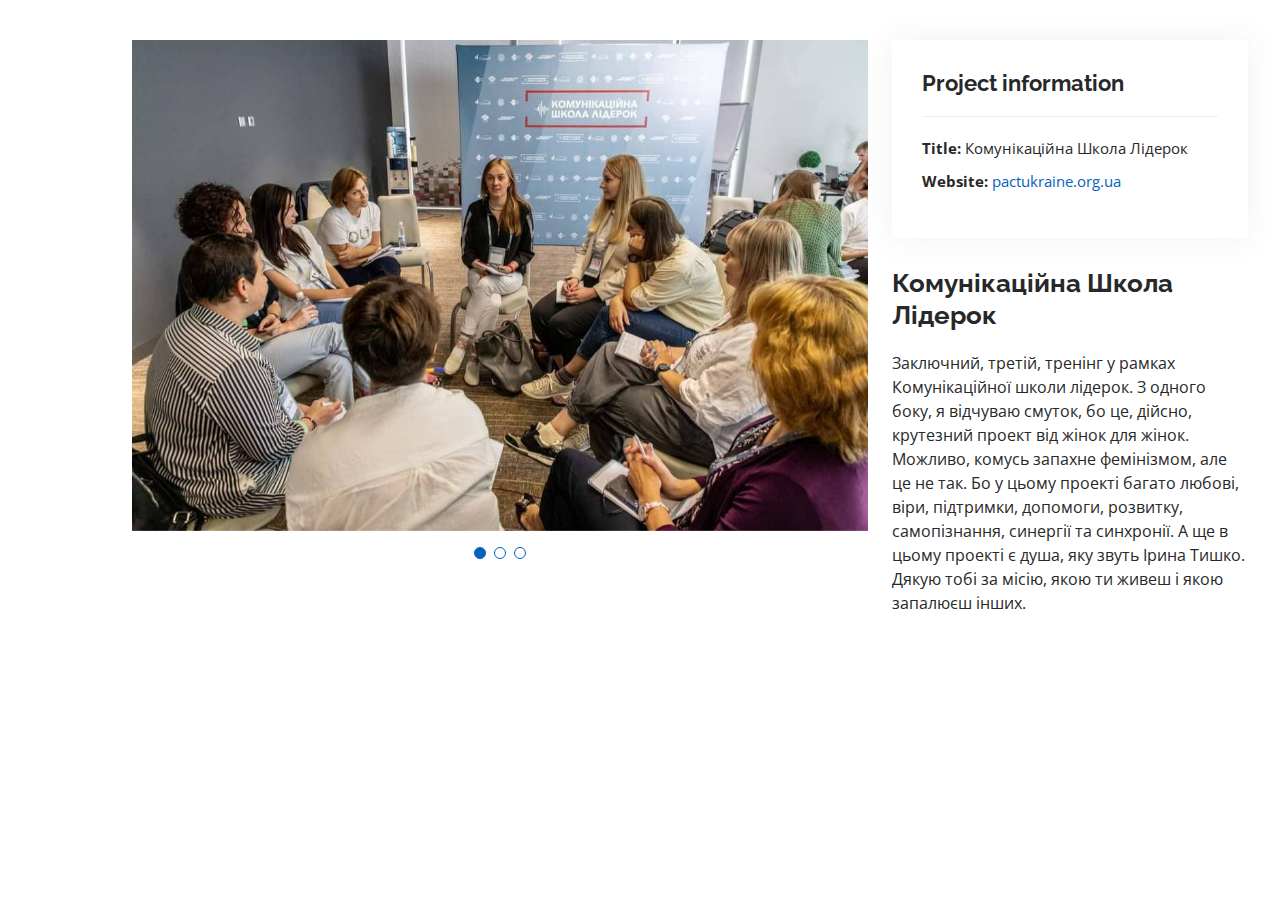
<file: portfolio-details1.html>
<!DOCTYPE html>
<html lang="en">
  <head>
    <meta charset="utf-8" />
    <meta content="width=device-width, initial-scale=1.0" name="viewport" />

    <title>Portfolio Details - Personal Bootstrap Template</title>
    <meta content="" name="description" />
    <meta content="" name="keywords" />

    <!-- Favicons -->
    <link href="assets/img/favicon.png" rel="icon" />
    <link href="assets/img/apple-touch-icon.png" rel="apple-touch-icon" />

    <!-- Google Fonts -->
    <link
      href="https://fonts.googleapis.com/css?family=Open+Sans:300,300i,400,400i,600,600i,700,700i|Raleway:300,300i,400,400i,500,500i,600,600i,700,700i|Poppins:300,300i,400,400i,500,500i,600,600i,700,700i"
      rel="stylesheet"
    />

    <!-- Vendor CSS Files -->
    <link href="assets/vendor/aos/aos.css" rel="stylesheet" />
    <link
      href="assets/vendor/bootstrap/css/bootstrap.min.css"
      rel="stylesheet"
    />
    <link
      href="assets/vendor/bootstrap-icons/bootstrap-icons.css"
      rel="stylesheet"
    />
    <link href="assets/vendor/boxicons/css/boxicons.min.css" rel="stylesheet" />
    <link
      href="assets/vendor/glightbox/css/glightbox.min.css"
      rel="stylesheet"
    />
    <link href="assets/vendor/swiper/swiper-bundle.min.css" rel="stylesheet" />

    <!-- Template Main CSS File -->
    <link href="assets/css/style.css" rel="stylesheet" />

    <!-- =======================================================
  * Template Name: MyResume
  * Updated: Nov 17 2023 with Bootstrap v5.3.2
  * Template URL: https://bootstrapmade.com/free-html-bootstrap-template-my-resume/
  * Author: BootstrapMade.com
  * License: https://bootstrapmade.com/license/
  ======================================================== -->
  </head>

  <body>
    <main id="main">
      <!-- ======= Portfolio Details Section ======= -->
      <section id="portfolio-details" class="portfolio-details">
        <div class="container">
          <div class="row gy-4">
            <div class="col-lg-8">
              <div class="portfolio-details-slider swiper">
                <div class="swiper-wrapper align-items-center">
                  <div class="swiper-slide">
                    <img src="assets/img/portfolio/11.jpg" alt="" />
                  </div>

                  <div class="swiper-slide">
                    <img src="assets/img/portfolio/12.jpg" alt="" />
                  </div>

                  <div class="swiper-slide">
                    <img src="assets/img/portfolio/13.jpg" alt="" />
                  </div>
                </div>
                <div class="swiper-pagination"></div>
              </div>
            </div>

            <div class="col-lg-4">
              <div class="portfolio-info">
                <h3>Project information</h3>
                <ul>
                  <li><strong>Title: </strong> Комунікаційна Школа Лідерок</li>
                  <li>
                    <strong>Website: </strong>
                    <a target="_blank" href="https://pactukraine.org.ua">
                      pactukraine.org.ua</a
                    >
                  </li>
                </ul>
              </div>
              <div class="portfolio-description">
                <h2>Комунікаційна Школа Лідерок</h2>
                <p>
                  Заключний, третій, тренінг у рамках Комунікаційної школи
                  лідерок. З одного боку, я відчуваю смуток, бо це, дійсно,
                  крутезний проект від жінок для жінок. Можливо, комусь запахне
                  фемінізмом, але це не так. Бо у цьому проекті багато любові,
                  віри, підтримки, допомоги, розвитку, самопізнання, синергії та
                  синхронії. А ще в цьому проекті є душа, яку звуть Ірина Тишко.
                  Дякую тобі за місію, якою ти живеш і якою запалюєш інших.
                </p>
              </div>
            </div>
          </div>
        </div>
      </section>
      <!-- End Portfolio Details Section -->
    </main>
    <!-- End #main -->

    <div id="preloader"></div>
    <a
      href="#"
      class="back-to-top d-flex align-items-center justify-content-center"
      ><i class="bi bi-arrow-up-short"></i
    ></a>

    <!-- Vendor JS Files -->
    <script src="assets/vendor/purecounter/purecounter_vanilla.js"></script>
    <script src="assets/vendor/aos/aos.js"></script>
    <script src="assets/vendor/bootstrap/js/bootstrap.bundle.min.js"></script>
    <script src="assets/vendor/glightbox/js/glightbox.min.js"></script>
    <script src="assets/vendor/isotope-layout/isotope.pkgd.min.js"></script>
    <script src="assets/vendor/swiper/swiper-bundle.min.js"></script>
    <script src="assets/vendor/typed.js/typed.umd.js"></script>
    <script src="assets/vendor/waypoints/noframework.waypoints.js"></script>
    <script src="assets/vendor/php-email-form/validate.js"></script>

    <!-- Template Main JS File -->
    <script src="assets/js/main.js"></script>
  </body>
</html>
</file>
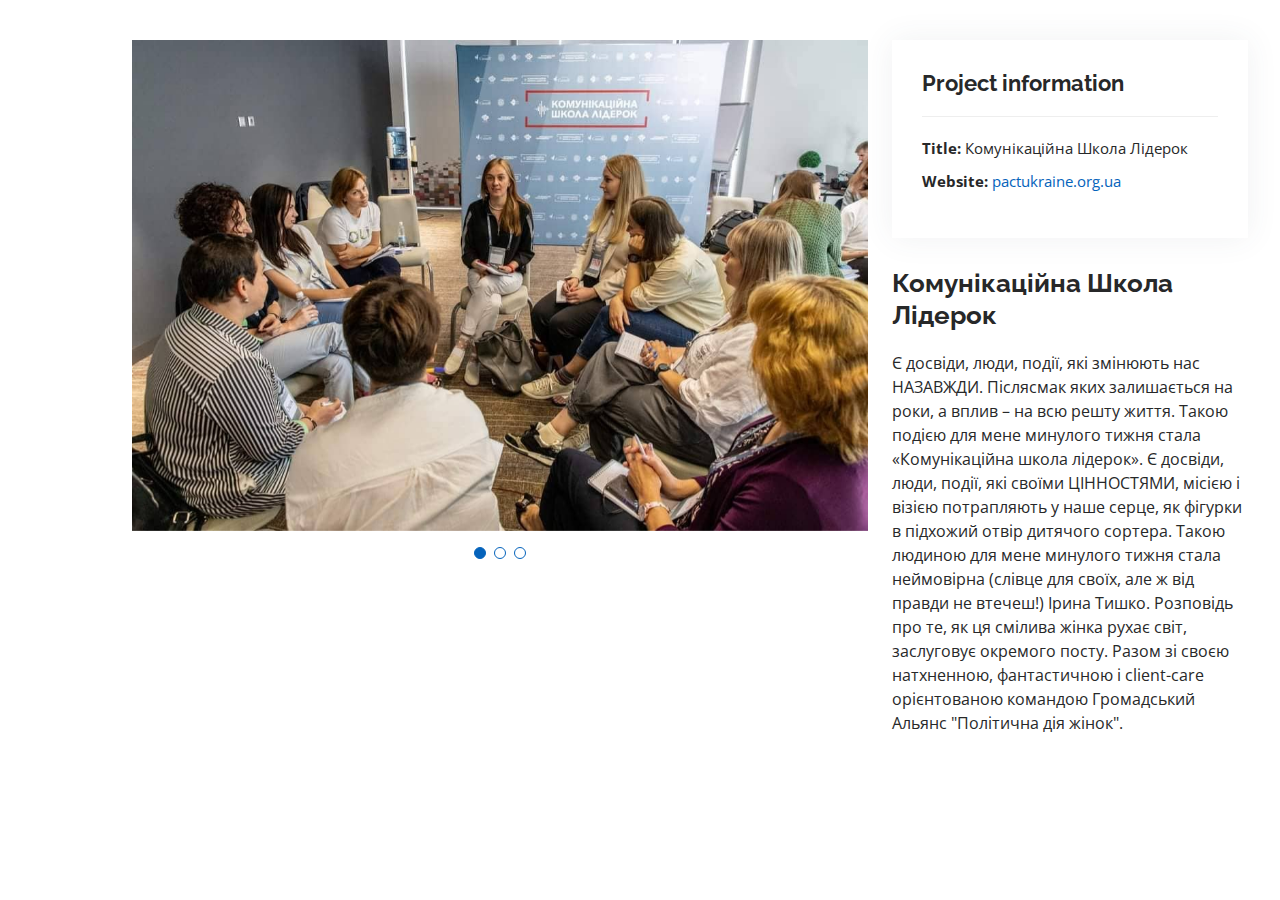
<file: portfolio-details2.html>
<!DOCTYPE html>
<html lang="en">
  <head>
    <meta charset="utf-8" />
    <meta content="width=device-width, initial-scale=1.0" name="viewport" />

    <title>Portfolio Details - Personal Bootstrap Template</title>
    <meta content="" name="description" />
    <meta content="" name="keywords" />

    <!-- Favicons -->
    <link href="assets/img/favicon.png" rel="icon" />
    <link href="assets/img/apple-touch-icon.png" rel="apple-touch-icon" />

    <!-- Google Fonts -->
    <link
      href="https://fonts.googleapis.com/css?family=Open+Sans:300,300i,400,400i,600,600i,700,700i|Raleway:300,300i,400,400i,500,500i,600,600i,700,700i|Poppins:300,300i,400,400i,500,500i,600,600i,700,700i"
      rel="stylesheet"
    />

    <!-- Vendor CSS Files -->
    <link href="assets/vendor/aos/aos.css" rel="stylesheet" />
    <link
      href="assets/vendor/bootstrap/css/bootstrap.min.css"
      rel="stylesheet"
    />
    <link
      href="assets/vendor/bootstrap-icons/bootstrap-icons.css"
      rel="stylesheet"
    />
    <link href="assets/vendor/boxicons/css/boxicons.min.css" rel="stylesheet" />
    <link
      href="assets/vendor/glightbox/css/glightbox.min.css"
      rel="stylesheet"
    />
    <link href="assets/vendor/swiper/swiper-bundle.min.css" rel="stylesheet" />

    <!-- Template Main CSS File -->
    <link href="assets/css/style.css" rel="stylesheet" />

    <!-- =======================================================
  * Template Name: MyResume
  * Updated: Nov 17 2023 with Bootstrap v5.3.2
  * Template URL: https://bootstrapmade.com/free-html-bootstrap-template-my-resume/
  * Author: BootstrapMade.com
  * License: https://bootstrapmade.com/license/
  ======================================================== -->
  </head>

  <body>
    <main id="main">
      <!-- ======= Portfolio Details Section ======= -->
      <section id="portfolio-details" class="portfolio-details">
        <div class="container">
          <div class="row gy-4">
            <div class="col-lg-8">
              <div class="portfolio-details-slider swiper">
                <div class="swiper-wrapper align-items-center">
                  <div class="swiper-slide">
                    <img src="assets/img/portfolio/11.jpg" alt="" />
                  </div>

                  <div class="swiper-slide">
                    <img src="assets/img/portfolio/12.jpg" alt="" />
                  </div>

                  <div class="swiper-slide">
                    <img src="assets/img/portfolio/13.jpg" alt="" />
                  </div>
                </div>
                <div class="swiper-pagination"></div>
              </div>
            </div>

            <div class="col-lg-4">
              <div class="portfolio-info">
                <h3>Project information</h3>
                <ul>
                  <li><strong>Title: </strong> Комунікаційна Школа Лідерок</li>
                  <li>
                    <strong>Website: </strong>
                    <a target="_blank" href="https://pactukraine.org.ua">
                      pactukraine.org.ua</a
                    >
                  </li>
                </ul>
              </div>
              <div class="portfolio-description">
                <h2>Комунікаційна Школа Лідерок</h2>
                <p>
                  Є досвіди, люди, події, які змінюють нас НАЗАВЖДИ. Післясмак
                  яких залишається на роки, а вплив – на всю решту життя. Такою
                  подією для мене минулого тижня стала «Комунікаційна школа
                  лідерок». Є досвіди, люди, події, які своїми ЦІННОСТЯМИ,
                  місією і візією потрапляють у наше серце, як фігурки в
                  підхожий отвір дитячого сортера. Такою людиною для мене
                  минулого тижня стала неймовірна (слівце для своїх, але ж від
                  правди не втечеш!) Ірина Тишко. Розповідь про те, як ця
                  смілива жінка рухає світ, заслуговує окремого посту. Разом зі
                  своєю натхненною, фантастичною і client-care орієнтованою
                  командою Громадський Альянс "Політична дія жінок".
                </p>
              </div>
            </div>
          </div>
        </div>
      </section>
      <!-- End Portfolio Details Section -->
    </main>
    <!-- End #main -->

    <div id="preloader"></div>
    <a
      href="#"
      class="back-to-top d-flex align-items-center justify-content-center"
      ><i class="bi bi-arrow-up-short"></i
    ></a>

    <!-- Vendor JS Files -->
    <script src="assets/vendor/purecounter/purecounter_vanilla.js"></script>
    <script src="assets/vendor/aos/aos.js"></script>
    <script src="assets/vendor/bootstrap/js/bootstrap.bundle.min.js"></script>
    <script src="assets/vendor/glightbox/js/glightbox.min.js"></script>
    <script src="assets/vendor/isotope-layout/isotope.pkgd.min.js"></script>
    <script src="assets/vendor/swiper/swiper-bundle.min.js"></script>
    <script src="assets/vendor/typed.js/typed.umd.js"></script>
    <script src="assets/vendor/waypoints/noframework.waypoints.js"></script>
    <script src="assets/vendor/php-email-form/validate.js"></script>

    <!-- Template Main JS File -->
    <script src="assets/js/main.js"></script>
  </body>
</html>
</file>
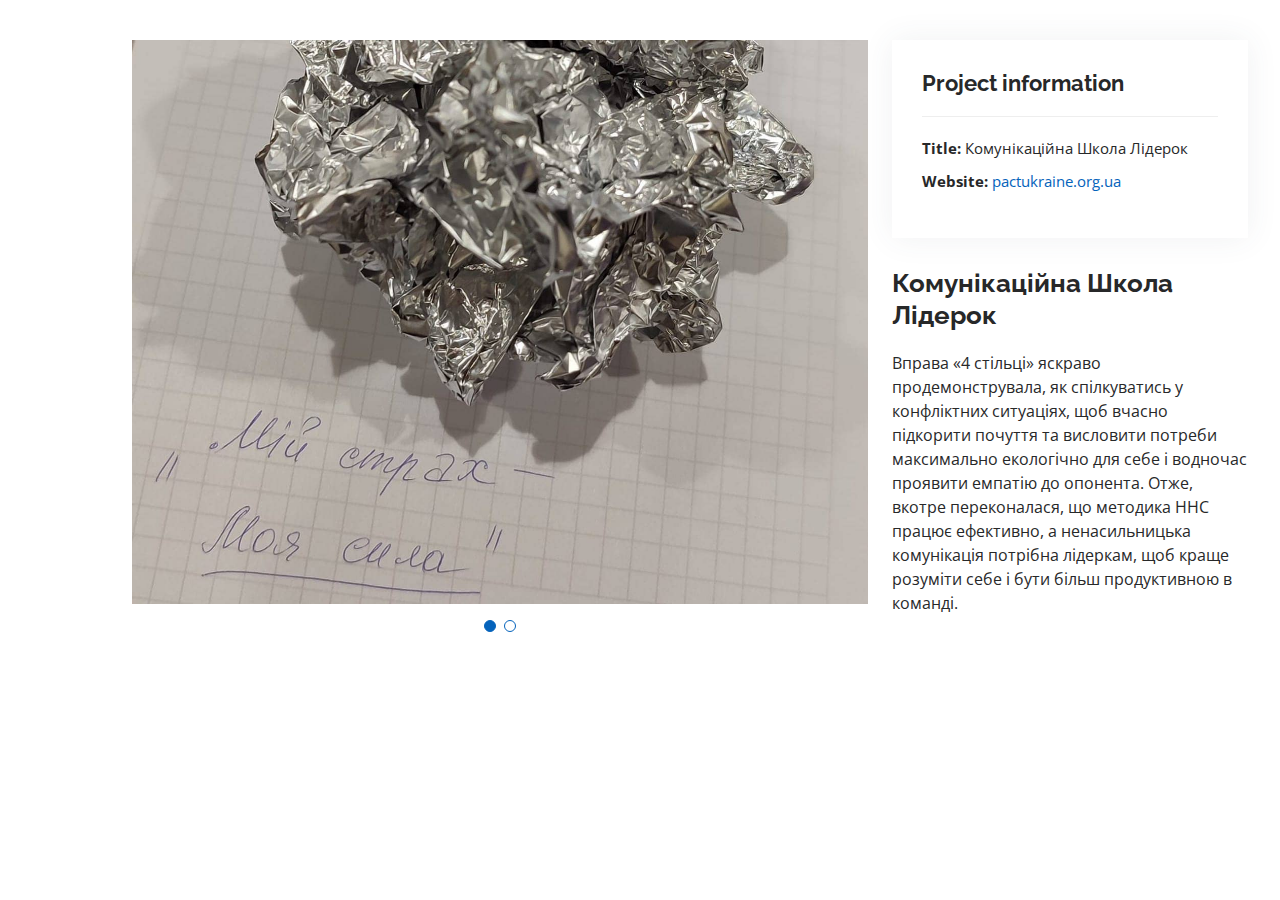
<file: portfolio-details3.html>
<!DOCTYPE html>
<html lang="en">
  <head>
    <meta charset="utf-8" />
    <meta content="width=device-width, initial-scale=1.0" name="viewport" />

    <title>Portfolio Details - Personal Bootstrap Template</title>
    <meta content="" name="description" />
    <meta content="" name="keywords" />

    <!-- Favicons -->
    <link href="assets/img/favicon.png" rel="icon" />
    <link href="assets/img/apple-touch-icon.png" rel="apple-touch-icon" />

    <!-- Google Fonts -->
    <link
      href="https://fonts.googleapis.com/css?family=Open+Sans:300,300i,400,400i,600,600i,700,700i|Raleway:300,300i,400,400i,500,500i,600,600i,700,700i|Poppins:300,300i,400,400i,500,500i,600,600i,700,700i"
      rel="stylesheet"
    />

    <!-- Vendor CSS Files -->
    <link href="assets/vendor/aos/aos.css" rel="stylesheet" />
    <link
      href="assets/vendor/bootstrap/css/bootstrap.min.css"
      rel="stylesheet"
    />
    <link
      href="assets/vendor/bootstrap-icons/bootstrap-icons.css"
      rel="stylesheet"
    />
    <link href="assets/vendor/boxicons/css/boxicons.min.css" rel="stylesheet" />
    <link
      href="assets/vendor/glightbox/css/glightbox.min.css"
      rel="stylesheet"
    />
    <link href="assets/vendor/swiper/swiper-bundle.min.css" rel="stylesheet" />

    <!-- Template Main CSS File -->
    <link href="assets/css/style.css" rel="stylesheet" />

    <!-- =======================================================
  * Template Name: MyResume
  * Updated: Nov 17 2023 with Bootstrap v5.3.2
  * Template URL: https://bootstrapmade.com/free-html-bootstrap-template-my-resume/
  * Author: BootstrapMade.com
  * License: https://bootstrapmade.com/license/
  ======================================================== -->
  </head>

  <body>
    <main id="main">
      <!-- ======= Portfolio Details Section ======= -->
      <section id="portfolio-details" class="portfolio-details">
        <div class="container">
          <div class="row gy-4">
            <div class="col-lg-8">
              <div class="portfolio-details-slider swiper">
                <div class="swiper-wrapper align-items-center">
                  <div class="swiper-slide">
                    <img src="assets/img/portfolio/31.jpg" alt="" />
                  </div>

                  <div class="swiper-slide">
                    <img src="assets/img/portfolio/32.jpg" alt="" />
                  </div>
                </div>
                <div class="swiper-pagination"></div>
              </div>
            </div>

            <div class="col-lg-4">
              <div class="portfolio-info">
                <h3>Project information</h3>
                <ul>
                  <li><strong>Title: </strong> Комунікаційна Школа Лідерок</li>
                  <li>
                    <strong>Website: </strong>
                    <a target="_blank" href="https://pactukraine.org.ua/">
                      pactukraine.org.ua</a
                    >
                  </li>
                </ul>
              </div>
              <div class="portfolio-description">
                <h2>Комунікаційна Школа Лідерок</h2>
                <p>
                  Вправа «4 стільці» яскраво продемонструвала, як спілкуватись у
                  конфліктних ситуаціях, щоб вчасно підкорити почуття та
                  висловити потреби максимально екологічно для себе і водночас
                  проявити емпатію до опонента. Отже, вкотре переконалася, що
                  методика ННС працює ефективно, а ненасильницька комунікація
                  потрібна лідеркам, щоб краще розуміти себе і бути більш
                  продуктивною в команді.
                </p>
              </div>
            </div>
          </div>
        </div>
      </section>
      <!-- End Portfolio Details Section -->
    </main>
    <!-- End #main -->

    <div id="preloader"></div>
    <a
      href="#"
      class="back-to-top d-flex align-items-center justify-content-center"
      ><i class="bi bi-arrow-up-short"></i
    ></a>

    <!-- Vendor JS Files -->
    <script src="assets/vendor/purecounter/purecounter_vanilla.js"></script>
    <script src="assets/vendor/aos/aos.js"></script>
    <script src="assets/vendor/bootstrap/js/bootstrap.bundle.min.js"></script>
    <script src="assets/vendor/glightbox/js/glightbox.min.js"></script>
    <script src="assets/vendor/isotope-layout/isotope.pkgd.min.js"></script>
    <script src="assets/vendor/swiper/swiper-bundle.min.js"></script>
    <script src="assets/vendor/typed.js/typed.umd.js"></script>
    <script src="assets/vendor/waypoints/noframework.waypoints.js"></script>
    <script src="assets/vendor/php-email-form/validate.js"></script>

    <!-- Template Main JS File -->
    <script src="assets/js/main.js"></script>
  </body>
</html>
</file>
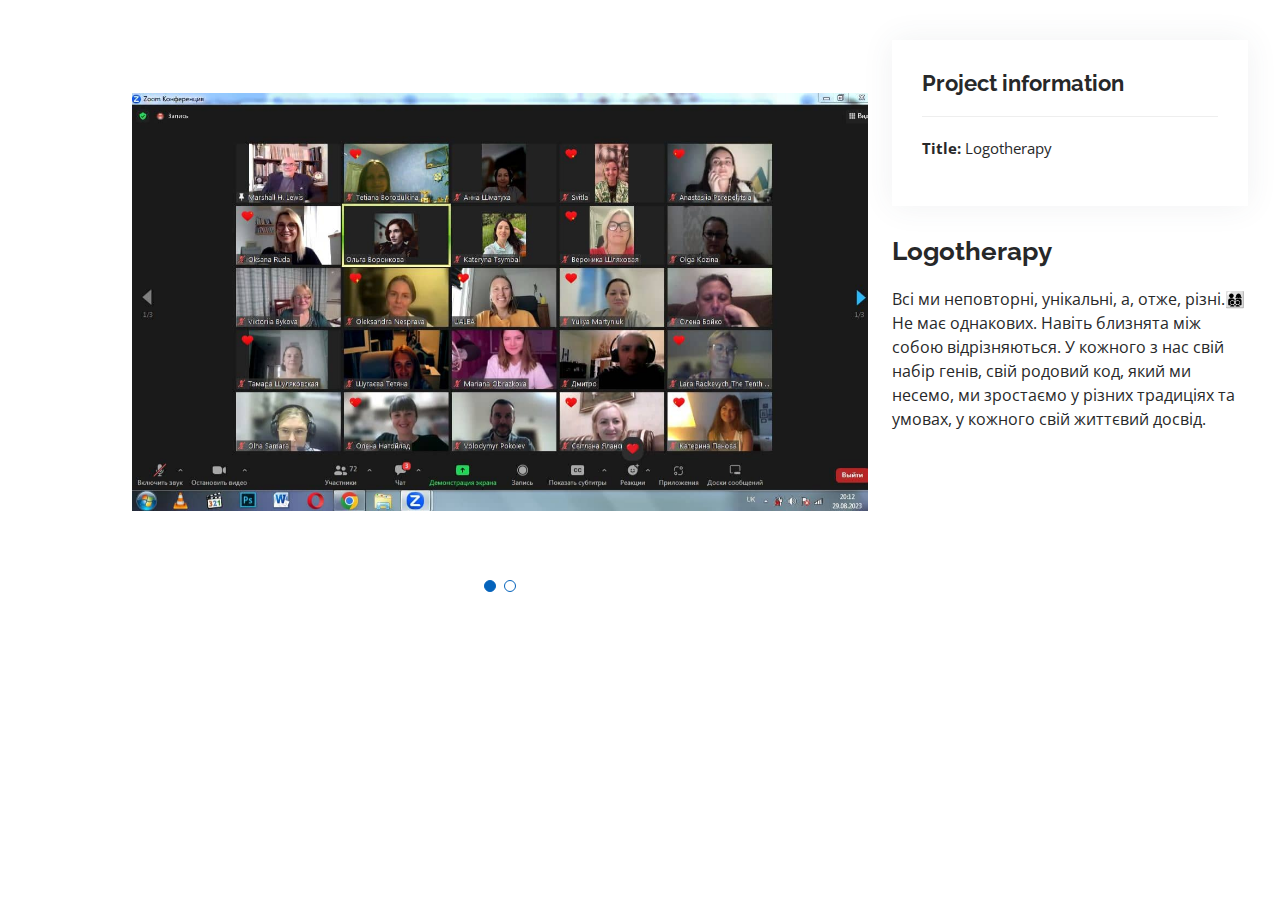
<file: portfolio-details4.html>
<!DOCTYPE html>
<html lang="en">
  <head>
    <meta charset="utf-8" />
    <meta content="width=device-width, initial-scale=1.0" name="viewport" />

    <title>Portfolio Details - Personal Bootstrap Template</title>
    <meta content="" name="description" />
    <meta content="" name="keywords" />

    <!-- Favicons -->
    <link href="assets/img/favicon.png" rel="icon" />
    <link href="assets/img/apple-touch-icon.png" rel="apple-touch-icon" />

    <!-- Google Fonts -->
    <link
      href="https://fonts.googleapis.com/css?family=Open+Sans:300,300i,400,400i,600,600i,700,700i|Raleway:300,300i,400,400i,500,500i,600,600i,700,700i|Poppins:300,300i,400,400i,500,500i,600,600i,700,700i"
      rel="stylesheet"
    />

    <!-- Vendor CSS Files -->
    <link href="assets/vendor/aos/aos.css" rel="stylesheet" />
    <link
      href="assets/vendor/bootstrap/css/bootstrap.min.css"
      rel="stylesheet"
    />
    <link
      href="assets/vendor/bootstrap-icons/bootstrap-icons.css"
      rel="stylesheet"
    />
    <link href="assets/vendor/boxicons/css/boxicons.min.css" rel="stylesheet" />
    <link
      href="assets/vendor/glightbox/css/glightbox.min.css"
      rel="stylesheet"
    />
    <link href="assets/vendor/swiper/swiper-bundle.min.css" rel="stylesheet" />

    <!-- Template Main CSS File -->
    <link href="assets/css/style.css" rel="stylesheet" />

    <!-- =======================================================
  * Template Name: MyResume
  * Updated: Nov 17 2023 with Bootstrap v5.3.2
  * Template URL: https://bootstrapmade.com/free-html-bootstrap-template-my-resume/
  * Author: BootstrapMade.com
  * License: https://bootstrapmade.com/license/
  ======================================================== -->
  </head>

  <body>
    <main id="main">
      <!-- ======= Portfolio Details Section ======= -->
      <section id="portfolio-details" class="portfolio-details">
        <div class="container">
          <div class="row gy-4">
            <div class="col-lg-8">
              <div class="portfolio-details-slider swiper">
                <div class="swiper-wrapper align-items-center">
                  <div class="swiper-slide">
                    <img src="assets/img/portfolio/41.jpg" alt="" />
                  </div>

                  <div class="swiper-slide">
                    <img src="assets/img/portfolio/42.jpg" alt="" />
                  </div>
                </div>
                <div class="swiper-pagination"></div>
              </div>
            </div>

            <div class="col-lg-4">
              <div class="portfolio-info">
                <h3>Project information</h3>
                <ul>
                  <li><strong>Title: </strong> Logotherapy</li>
                </ul>
              </div>
              <div class="portfolio-description">
                <h2>Logotherapy</h2>
                <p>
                  Всі ми неповторні, унікальні, а, отже, різні.👨‍👩‍👦‍👦 Не має
                  однакових. Навіть близнята між собою відрізняються. У кожного
                  з нас свій набір генів, свій родовий код, який ми несемо, ми
                  зростаємо у різних традиціях та умовах, у кожного свій
                  життєвий досвід.
                </p>
              </div>
            </div>
          </div>
        </div>
      </section>
      <!-- End Portfolio Details Section -->
    </main>
    <!-- End #main -->

    <div id="preloader"></div>
    <a
      href="#"
      class="back-to-top d-flex align-items-center justify-content-center"
      ><i class="bi bi-arrow-up-short"></i
    ></a>

    <!-- Vendor JS Files -->
    <script src="assets/vendor/purecounter/purecounter_vanilla.js"></script>
    <script src="assets/vendor/aos/aos.js"></script>
    <script src="assets/vendor/bootstrap/js/bootstrap.bundle.min.js"></script>
    <script src="assets/vendor/glightbox/js/glightbox.min.js"></script>
    <script src="assets/vendor/isotope-layout/isotope.pkgd.min.js"></script>
    <script src="assets/vendor/swiper/swiper-bundle.min.js"></script>
    <script src="assets/vendor/typed.js/typed.umd.js"></script>
    <script src="assets/vendor/waypoints/noframework.waypoints.js"></script>
    <script src="assets/vendor/php-email-form/validate.js"></script>

    <!-- Template Main JS File -->
    <script src="assets/js/main.js"></script>
  </body>
</html>
</file>
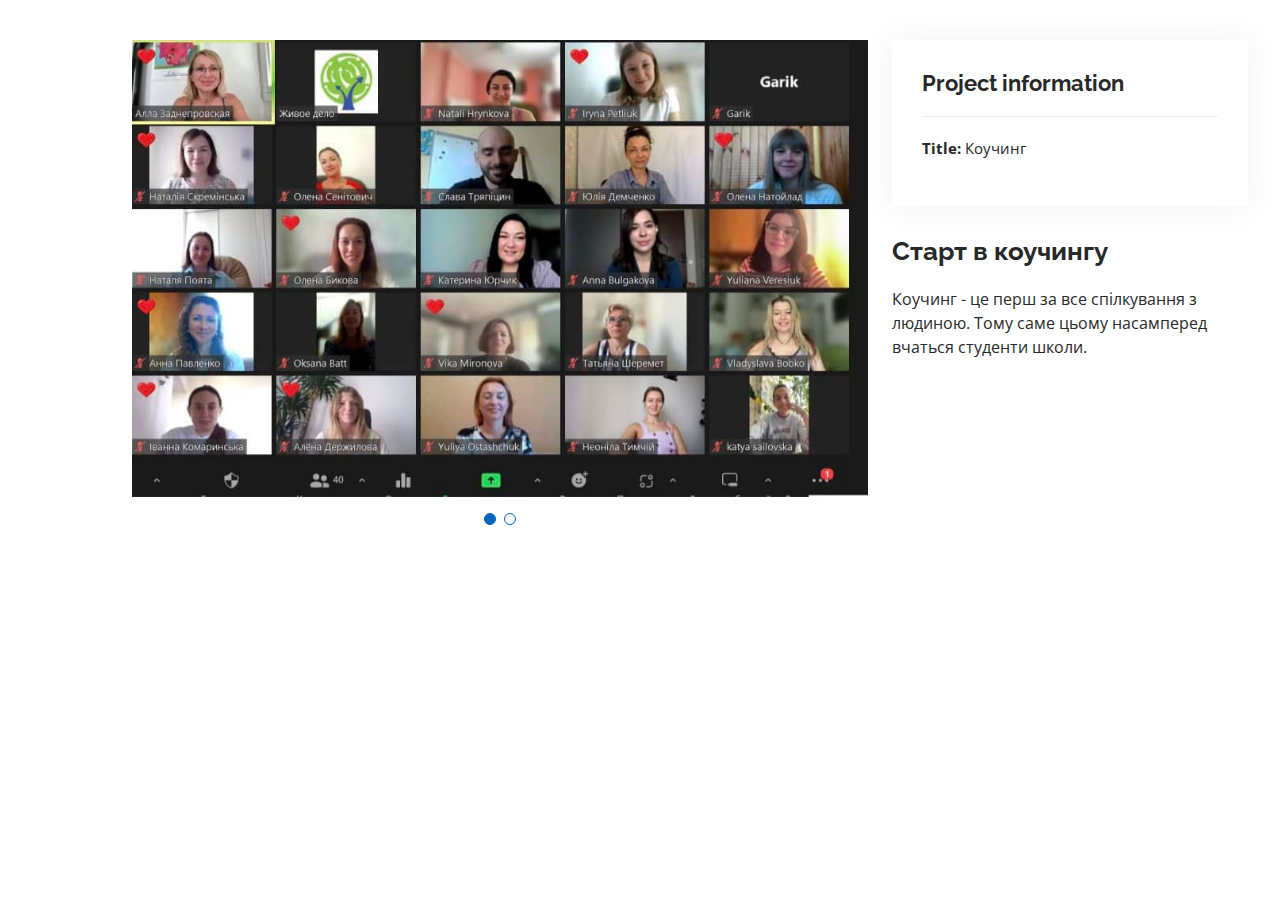
<file: portfolio-details5.html>
<!DOCTYPE html>
<html lang="en">
  <head>
    <meta charset="utf-8" />
    <meta content="width=device-width, initial-scale=1.0" name="viewport" />

    <title>Portfolio Details - Personal Bootstrap Template</title>
    <meta content="" name="description" />
    <meta content="" name="keywords" />

    <!-- Favicons -->
    <link href="assets/img/favicon.png" rel="icon" />
    <link href="assets/img/apple-touch-icon.png" rel="apple-touch-icon" />

    <!-- Google Fonts -->
    <link
      href="https://fonts.googleapis.com/css?family=Open+Sans:300,300i,400,400i,600,600i,700,700i|Raleway:300,300i,400,400i,500,500i,600,600i,700,700i|Poppins:300,300i,400,400i,500,500i,600,600i,700,700i"
      rel="stylesheet"
    />

    <!-- Vendor CSS Files -->
    <link href="assets/vendor/aos/aos.css" rel="stylesheet" />
    <link
      href="assets/vendor/bootstrap/css/bootstrap.min.css"
      rel="stylesheet"
    />
    <link
      href="assets/vendor/bootstrap-icons/bootstrap-icons.css"
      rel="stylesheet"
    />
    <link href="assets/vendor/boxicons/css/boxicons.min.css" rel="stylesheet" />
    <link
      href="assets/vendor/glightbox/css/glightbox.min.css"
      rel="stylesheet"
    />
    <link href="assets/vendor/swiper/swiper-bundle.min.css" rel="stylesheet" />

    <!-- Template Main CSS File -->
    <link href="assets/css/style.css" rel="stylesheet" />

    <!-- =======================================================
  * Template Name: MyResume
  * Updated: Nov 17 2023 with Bootstrap v5.3.2
  * Template URL: https://bootstrapmade.com/free-html-bootstrap-template-my-resume/
  * Author: BootstrapMade.com
  * License: https://bootstrapmade.com/license/
  ======================================================== -->
  </head>

  <body>
    <main id="main">
      <!-- ======= Portfolio Details Section ======= -->
      <section id="portfolio-details" class="portfolio-details">
        <div class="container">
          <div class="row gy-4">
            <div class="col-lg-8">
              <div class="portfolio-details-slider swiper">
                <div class="swiper-wrapper align-items-center">
                  <div class="swiper-slide">
                    <img src="assets/img/portfolio/51.jpg" alt="" />
                  </div>

                  <div class="swiper-slide">
                    <img src="assets/img/portfolio/52.jpg" alt="" />
                  </div>
                </div>
                <div class="swiper-pagination"></div>
              </div>
            </div>

            <div class="col-lg-4">
              <div class="portfolio-info">
                <h3>Project information</h3>
                <ul>
                  <li><strong>Title: </strong> Коучинг</li>
                </ul>
              </div>
              <div class="portfolio-description">
                <h2>Старт в коучингу</h2>
                <p>
                  Коучинг - це перш за все спілкування з людиною. Тому саме
                  цьому насамперед вчаться студенти школи.
                </p>
              </div>
            </div>
          </div>
        </div>
      </section>
      <!-- End Portfolio Details Section -->
    </main>
    <!-- End #main -->

    <div id="preloader"></div>
    <a
      href="#"
      class="back-to-top d-flex align-items-center justify-content-center"
      ><i class="bi bi-arrow-up-short"></i
    ></a>

    <!-- Vendor JS Files -->
    <script src="assets/vendor/purecounter/purecounter_vanilla.js"></script>
    <script src="assets/vendor/aos/aos.js"></script>
    <script src="assets/vendor/bootstrap/js/bootstrap.bundle.min.js"></script>
    <script src="assets/vendor/glightbox/js/glightbox.min.js"></script>
    <script src="assets/vendor/isotope-layout/isotope.pkgd.min.js"></script>
    <script src="assets/vendor/swiper/swiper-bundle.min.js"></script>
    <script src="assets/vendor/typed.js/typed.umd.js"></script>
    <script src="assets/vendor/waypoints/noframework.waypoints.js"></script>
    <script src="assets/vendor/php-email-form/validate.js"></script>

    <!-- Template Main JS File -->
    <script src="assets/js/main.js"></script>
  </body>
</html>
</file>
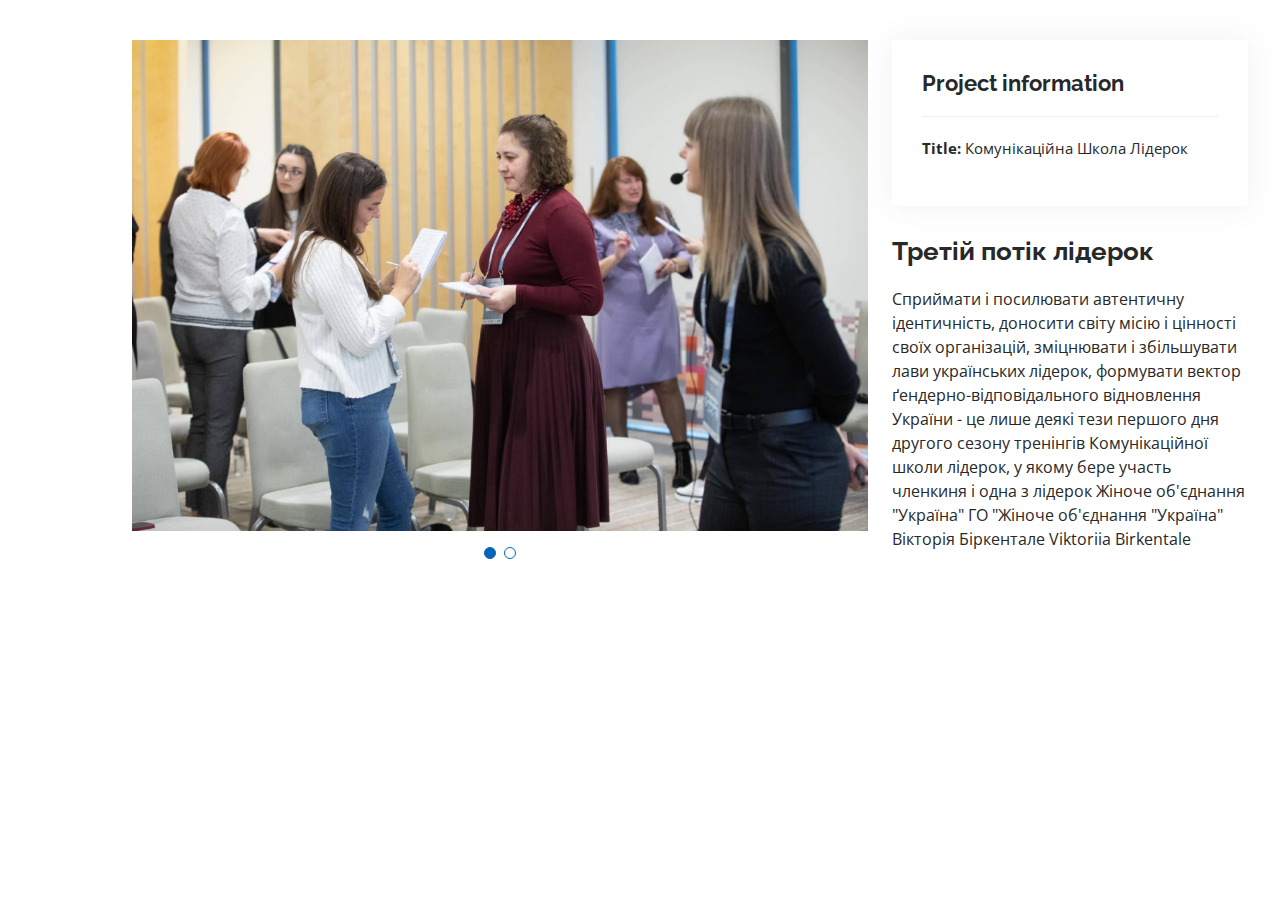
<file: portfolio-details6.html>
<!DOCTYPE html>
<html lang="en">
  <head>
    <meta charset="utf-8" />
    <meta content="width=device-width, initial-scale=1.0" name="viewport" />

    <title>Portfolio Details - Personal Bootstrap Template</title>
    <meta content="" name="description" />
    <meta content="" name="keywords" />

    <!-- Favicons -->
    <link href="assets/img/favicon.png" rel="icon" />
    <link href="assets/img/apple-touch-icon.png" rel="apple-touch-icon" />

    <!-- Google Fonts -->
    <link
      href="https://fonts.googleapis.com/css?family=Open+Sans:300,300i,400,400i,600,600i,700,700i|Raleway:300,300i,400,400i,500,500i,600,600i,700,700i|Poppins:300,300i,400,400i,500,500i,600,600i,700,700i"
      rel="stylesheet"
    />

    <!-- Vendor CSS Files -->
    <link href="assets/vendor/aos/aos.css" rel="stylesheet" />
    <link
      href="assets/vendor/bootstrap/css/bootstrap.min.css"
      rel="stylesheet"
    />
    <link
      href="assets/vendor/bootstrap-icons/bootstrap-icons.css"
      rel="stylesheet"
    />
    <link href="assets/vendor/boxicons/css/boxicons.min.css" rel="stylesheet" />
    <link
      href="assets/vendor/glightbox/css/glightbox.min.css"
      rel="stylesheet"
    />
    <link href="assets/vendor/swiper/swiper-bundle.min.css" rel="stylesheet" />

    <!-- Template Main CSS File -->
    <link href="assets/css/style.css" rel="stylesheet" />

    <!-- =======================================================
  * Template Name: MyResume
  * Updated: Nov 17 2023 with Bootstrap v5.3.2
  * Template URL: https://bootstrapmade.com/free-html-bootstrap-template-my-resume/
  * Author: BootstrapMade.com
  * License: https://bootstrapmade.com/license/
  ======================================================== -->
  </head>

  <body>
    <main id="main">
      <!-- ======= Portfolio Details Section ======= -->
      <section id="portfolio-details" class="portfolio-details">
        <div class="container">
          <div class="row gy-4">
            <div class="col-lg-8">
              <div class="portfolio-details-slider swiper">
                <div class="swiper-wrapper align-items-center">
                  <div class="swiper-slide">
                    <img src="assets/img/portfolio/61.jpg" alt="" />
                  </div>

                  <div class="swiper-slide">
                    <img src="assets/img/portfolio/62.jpg" alt="" />
                  </div>
                </div>
                <div class="swiper-pagination"></div>
              </div>
            </div>

            <div class="col-lg-4">
              <div class="portfolio-info">
                <h3>Project information</h3>
                <ul>
                  <li><strong>Title: </strong> Комунікаційна Школа Лідерок</li>
                </ul>
              </div>
              <div class="portfolio-description">
                <h2>Третій потік лідерок</h2>
                <p>
                  Сприймати і посилювати автентичну ідентичність, доносити світу
                  місію і цінності своїх організацій, зміцнювати і збільшувати
                  лави українських лідерок, формувати вектор
                  ґендерно-відповідального відновлення України - це лише деякі
                  тези першого дня другого сезону тренінгів Комунікаційної школи
                  лідерок, у якому бере участь членкиня і одна з лідерок Жіноче
                  об'єднання "Україна" ГО "Жіноче об'єднання "Україна" Вікторія
                  Біркентале Viktoriia Birkentale
                </p>
              </div>
            </div>
          </div>
        </div>
      </section>
      <!-- End Portfolio Details Section -->
    </main>
    <!-- End #main -->

    <div id="preloader"></div>
    <a
      href="#"
      class="back-to-top d-flex align-items-center justify-content-center"
      ><i class="bi bi-arrow-up-short"></i
    ></a>

    <!-- Vendor JS Files -->
    <script src="assets/vendor/purecounter/purecounter_vanilla.js"></script>
    <script src="assets/vendor/aos/aos.js"></script>
    <script src="assets/vendor/bootstrap/js/bootstrap.bundle.min.js"></script>
    <script src="assets/vendor/glightbox/js/glightbox.min.js"></script>
    <script src="assets/vendor/isotope-layout/isotope.pkgd.min.js"></script>
    <script src="assets/vendor/swiper/swiper-bundle.min.js"></script>
    <script src="assets/vendor/typed.js/typed.umd.js"></script>
    <script src="assets/vendor/waypoints/noframework.waypoints.js"></script>
    <script src="assets/vendor/php-email-form/validate.js"></script>

    <!-- Template Main JS File -->
    <script src="assets/js/main.js"></script>
  </body>
</html>
</file>
<file: assets/css/style.css>
/**
* Template Name: MyResume
* Updated: Nov 17 2023 with Bootstrap v5.3.2
* Template URL: https://bootstrapmade.com/free-html-bootstrap-template-my-resume/
* Author: BootstrapMade.com
* License: https://bootstrapmade.com/license/
*/

/*--------------------------------------------------------------
# General
--------------------------------------------------------------*/
body {
  font-family: 'Open Sans', sans-serif;
  color: #272829;
}

a {
  color: #0563bb;
  text-decoration: none;
}

a:hover {
  color: #067ded;
  text-decoration: none;
}

h1,
h2,
h3,
h4,
h5,
h6 {
  font-family: 'Raleway', sans-serif;
}

/*--------------------------------------------------------------
# Back to top button
--------------------------------------------------------------*/

.nav-menu a:hover span,
.nav-menu .active span,
.nav-menu .active:focus span,
.nav-menu li:hover > a span {
  color: yellow !important;
}
.back-to-top {
  position: fixed;
  visibility: hidden;
  opacity: 0;
  right: 15px;
  bottom: 15px;
  z-index: 996;
  background: rgba(0, 130, 255, 0.9);
  width: 40px;
  height: 40px;
  border-radius: 50px;
  transition: all 0.4s;
}

.back-to-top i {
  font-size: 28px;
  color: yellow;
  line-height: 0;
}

.back-to-top:hover {
  background: #0678e3;
  color: #fff;
}

.back-to-top.active {
  visibility: visible;
  opacity: 1;
}

/*--------------------------------------------------------------
# Preloader
--------------------------------------------------------------*/
#preloader {
  position: fixed;
  top: 0;
  left: 0;
  right: 0;
  bottom: 0;
  z-index: 9999;
  overflow: hidden;
  background: #fff;
}

#preloader:before {
  content: '';
  position: fixed;
  top: calc(50% - 30px);
  left: calc(50% - 30px);
  border: 6px solid #0563bb;
  border-top-color: #fff;
  border-bottom-color: #fff;
  border-radius: 50%;
  width: 60px;
  height: 60px;
  animation: animate-preloader 1s linear infinite;
}

@keyframes animate-preloader {
  0% {
    transform: rotate(0deg);
  }

  100% {
    transform: rotate(360deg);
  }
}

/*--------------------------------------------------------------
# Disable aos animation delay on mobile devices
--------------------------------------------------------------*/
@media screen and (max-width: 768px) {
  [data-aos-delay] {
    transition-delay: 0 !important;
  }
}

/*--------------------------------------------------------------
# Header
--------------------------------------------------------------*/
#header {
  position: fixed;
  /* top: 0; */
  left: 0;
  bottom: 0;
  z-index: 9997;
  transition: all 0.5s;
  padding: 15px;
  overflow-y: auto;
}

@media (max-width: 991px) {
  #header {
    top: 0;
    width: 300px;
    background: rgba(255, 255, 255, 0.95);
    border-right: 1px solid #e6e9ec;
    left: -300px;
  }
}

@media (min-width: 991px) {
  #main {
    margin-left: 100px;
  }
}

/*--------------------------------------------------------------
# Navigation Menu
--------------------------------------------------------------*/
/**
* Desktop Navigation 
*/
.nav-menu {
  padding: 0;
  display: block;
}

.nav-menu * {
  margin: 0;
  padding: 0;
  list-style: none;
}

.nav-menu > ul > li {
  position: relative;
  white-space: nowrap;
}

.nav-menu a,
.nav-menu a:focus {
  display: flex;
  align-items: center;
  color: rgba(0, 130, 205, 0.9);
  padding: 10px 18px;
  margin-bottom: 8px;
  transition: 0.3s;
  font-size: 15px;
  border-radius: 50px;
  background: rgba(242, 243, 245, 0.7);
  height: 56px;
  width: 100%;
  overflow: hidden;
  transition: 0.3s;
}

.nav-menu a i,
.nav-menu a:focus i {
  font-size: 20px;
}

.nav-menu a span,
.nav-menu a:focus span {
  padding: 0 5px 0 7px;
  color: rgba(0, 130, 205, 0.9);
}

@media (min-width: 992px) {
  .nav-menu a,
  .nav-menu a:focus {
    width: 56px;
  }

  .nav-menu a span,
  .nav-menu a:focus span {
    display: none;
    color: #fff;
  }
}

.nav-menu a:hover,
.nav-menu .active,
.nav-menu .active:focus,
.nav-menu li:hover > a {
  color: yellow;
  background: rgba(0, 130, 205, 0.9);
}

.nav-menu a:hover span,
.nav-menu .active span,
.nav-menu .active:focus span,
.nav-menu li:hover > a span {
  color: #fff;
}

.nav-menu a:hover,
.nav-menu li:hover > a {
  width: 100%;
  color: yellow;
}

.nav-menu a:hover span,
.nav-menu li:hover > a span {
  display: block;
}

/**
* Mobile Navigation 
*/
.mobile-nav-toggle {
  position: fixed;
  right: 10px;
  top: 10px;
  z-index: 9998;
  border: 0;
  background: none;
  font-size: 28px;
  transition: all 0.4s;
  outline: none !important;
  line-height: 0;
  cursor: pointer;
  border-radius: 50px;
  padding: 5px;
}

.mobile-nav-toggle i {
  color: rgba(0, 130, 205, 0.9);
}

.mobile-nav-active {
  overflow: hidden;
}

.mobile-nav-active #header {
  left: 0;
}

.mobile-nav-active .mobile-nav-toggle {
  color: yellow;
  background-color: rgba(0, 130, 205, 0.9);
}

/*--------------------------------------------------------------
# Hero Section
--------------------------------------------------------------*/
#hero {
  width: 100%;
  height: 100vh;
  background: url('../img/hero-bg.jpg') top right no-repeat;
  background-size: cover;
  position: relative;
}
#hero h1 {
  color: yellow !important;
}

@media (min-width: 992px) {
  #hero {
    padding-left: 160px;
  }
  #hero .container {
    text-align: end;
  }
}
@media (max-width: 992px) {
  #hero h1 {
    margin-top: -150px !important;
  }
}

#hero:before {
  content: '';
  background: rgba(0, 0, 0, 0.5);
  position: absolute;
  bottom: 0;
  top: 0;
  left: 0;
  right: 0;
}

#hero h1 {
  margin: 0;
  font-size: 64px;
  font-weight: 700;
  line-height: 56px;
  color: #45505b;
}

#hero p {
  color: #45505b;
  margin: 15px 0 0 0;
  font-size: 26px;
  font-family: 'Poppins', sans-serif;
}

#hero p span {
  color: yellow;
  letter-spacing: 1px;
}

#hero .social-links {
  margin-top: 30px;
}

#hero .social-links a {
  font-size: 24px;
  display: inline-block;
  color: #fff;
  line-height: 1;
  margin-right: 20px;
  transition: 0.3s;
}

#hero .social-links a:hover {
  color: #0563bb;
}

@media (max-width: 992px) {
  #hero {
    text-align: center;
  }

  #hero h1 {
    font-size: 32px;
    line-height: 36px;
  }

  #hero p {
    margin-top: 10px;
    font-size: 20px;
    line-height: 24px;
  }
}

/*--------------------------------------------------------------
# Sections General
--------------------------------------------------------------*/
section {
  padding: 60px 0;
  overflow: hidden;
}

.section-title {
  text-align: center;
  padding-bottom: 30px;
}

.section-title h2 {
  font-size: 32px;
  font-weight: bold;
  text-transform: uppercase;
  margin-bottom: 20px;
  padding-bottom: 20px;
  position: relative;
  color: #45505b;
}

.section-title h2::before {
  content: '';
  position: absolute;
  display: block;
  width: 120px;
  height: 1px;
  background: #ddd;
  bottom: 1px;
  left: calc(50% - 60px);
}

.section-title h2::after {
  content: '';
  position: absolute;
  display: block;
  width: 40px;
  height: 3px;
  background: #0563bb;
  bottom: 0;
  left: calc(50% - 20px);
}

.section-title p {
  margin-bottom: 0;
}

/*--------------------------------------------------------------
# About
--------------------------------------------------------------*/
.about .content h3 {
  font-weight: 700;
  font-size: 26px;
  color: #728394;
}

.about .content ul {
  list-style: none;
  padding: 0;
}

.about .content ul li {
  margin-bottom: 20px;
  display: flex;
  align-items: center;
}

.about .content ul strong {
  margin-right: 10px;
}

.about .content ul i {
  font-size: 16px;
  margin-right: 5px;
  color: #0563bb;
  line-height: 0;
}

.about .content p:last-child {
  margin-bottom: 0;
}

/*--------------------------------------------------------------
# Facts
--------------------------------------------------------------*/
.facts .count-box {
  padding: 30px 30px 25px 30px;
  margin-top: 30px;
  width: 100%;
  position: relative;
  text-align: center;
  background: #fff;
}

.facts .count-box i {
  position: absolute;
  top: -25px;
  left: 50%;
  transform: translateX(-50%);
  font-size: 24px;
  background: #0563bb;
  color: #fff;
  border-radius: 50px;
  display: inline-flex;
  align-items: center;
  justify-content: center;
  width: 48px;
  height: 48px;
}

.facts .count-box span {
  font-size: 36px;
  display: block;
  font-weight: 600;
  color: #011426;
}

.facts .count-box p {
  padding: 0;
  margin: 0;
  font-family: 'Raleway', sans-serif;
  font-size: 14px;
}

/*--------------------------------------------------------------
# Akills
--------------------------------------------------------------*/
.skills .progress {
  height: 60px;
  display: block;
  background: none;
  border-radius: 0;
}

.skills .progress .skill {
  padding: 10px 0;
  margin: 0;
  text-transform: uppercase;
  display: block;
  font-weight: 600;
  font-family: 'Poppins', sans-serif;
  color: #45505b;
}

.skills .progress .skill .val {
  float: right;
  font-style: normal;
}

.skills .progress-bar-wrap {
  background: #f2f3f5;
}

.skills .progress-bar {
  width: 1px;
  height: 10px;
  transition: 0.9s;
  background-color: #0563bb;
}

/*--------------------------------------------------------------
# Resume
--------------------------------------------------------------*/
.resume .resume-title {
  font-size: 26px;
  font-weight: 700;
  margin-top: 20px;
  margin-bottom: 20px;
  color: #45505b;
}

.resume .resume-item {
  padding: 0 0 20px 20px;
  margin-top: -2px;
  border-left: 2px solid #0563bb;
  position: relative;
}

.resume .resume-item h4 {
  line-height: 18px;
  font-size: 18px;
  font-weight: 600;
  text-transform: uppercase;
  font-family: 'Poppins', sans-serif;
  color: #0563bb;
  margin-bottom: 10px;
}

.resume .resume-item h5 {
  font-size: 16px;
  background: #f7f8f9;
  padding: 5px 15px;
  display: inline-block;
  font-weight: 600;
  margin-bottom: 10px;
}

.resume .resume-item ul {
  padding-left: 20px;
}

.resume .resume-item ul li {
  padding-bottom: 10px;
}

.resume .resume-item:last-child {
  padding-bottom: 0;
}

.resume .resume-item::before {
  content: '';
  position: absolute;
  width: 16px;
  height: 16px;
  border-radius: 50px;
  left: -9px;
  top: 0;
  background: #fff;
  border: 2px solid #0563bb;
}

/*--------------------------------------------------------------
# Portfolio
--------------------------------------------------------------*/
.portfolio .portfolio-item {
  margin-bottom: 30px;
}

.portfolio #portfolio-flters {
  padding: 0;
  margin: 0 auto 25px auto;
  list-style: none;
  text-align: center;
  background: #fff;
  border-radius: 50px;
  padding: 2px 15px;
}

.portfolio #portfolio-flters li {
  cursor: pointer;
  display: inline-block;
  padding: 10px 15px;
  font-size: 14px;
  font-weight: 600;
  line-height: 1;
  text-transform: uppercase;
  color: #272829;
  margin-bottom: 5px;
  transition: all 0.3s ease-in-out;
}

.portfolio #portfolio-flters li:hover,
.portfolio #portfolio-flters li.filter-active {
  color: #0563bb;
}

.portfolio #portfolio-flters li:last-child {
  margin-right: 0;
}

.portfolio .portfolio-wrap {
  transition: 0.3s;
  position: relative;
  overflow: hidden;
  z-index: 1;
  background: rgba(69, 80, 91, 0.8);
}

.portfolio .portfolio-wrap::before {
  content: '';
  background: rgba(255, 255, 255, 0.7);
  position: absolute;
  left: 30px;
  right: 30px;
  top: 30px;
  bottom: 30px;
  transition: all ease-in-out 0.3s;
  z-index: 2;
  opacity: 0;
}

.portfolio .portfolio-wrap .portfolio-info {
  opacity: 0;
  position: absolute;
  top: 0;
  left: 0;
  right: 0;
  bottom: 0;
  text-align: center;
  z-index: 3;
  transition: all ease-in-out 0.3s;
  display: flex;
  flex-direction: column;
  justify-content: center;
  align-items: center;
}

.portfolio .portfolio-wrap .portfolio-info::before {
  display: block;
  content: '';
  width: 48px;
  height: 48px;
  position: absolute;
  top: 35px;
  left: 35px;
  border-top: 3px solid #d7dce1;
  border-left: 3px solid #d7dce1;
  transition: all 0.5s ease 0s;
  z-index: 9994;
}

.portfolio .portfolio-wrap .portfolio-info::after {
  display: block;
  content: '';
  width: 48px;
  height: 48px;
  position: absolute;
  bottom: 35px;
  right: 35px;
  border-bottom: 3px solid #d7dce1;
  border-right: 3px solid #d7dce1;
  transition: all 0.5s ease 0s;
  z-index: 9994;
}

.portfolio .portfolio-wrap .portfolio-info h4 {
  font-size: 20px;
  color: #45505b;
  font-weight: 600;
}

.portfolio .portfolio-wrap .portfolio-info p {
  color: #45505b;
  font-size: 14px;
  text-transform: uppercase;
  padding: 0;
  margin: 0;
}

.portfolio .portfolio-wrap .portfolio-links {
  text-align: center;
  z-index: 4;
}

.portfolio .portfolio-wrap .portfolio-links a {
  color: #45505b;
  margin: 0 2px;
  font-size: 28px;
  display: inline-block;
  transition: 0.3s;
}

.portfolio .portfolio-wrap .portfolio-links a:hover {
  color: #148af9;
}

.portfolio .portfolio-wrap:hover::before {
  top: 0;
  left: 0;
  right: 0;
  bottom: 0;
  opacity: 1;
}

.portfolio .portfolio-wrap:hover .portfolio-info {
  opacity: 1;
}

.portfolio .portfolio-wrap:hover .portfolio-info::before {
  top: 15px;
  left: 15px;
}

.portfolio .portfolio-wrap:hover .portfolio-info::after {
  bottom: 15px;
  right: 15px;
}

/*--------------------------------------------------------------
# Portfolio Details
--------------------------------------------------------------*/
.portfolio-details {
  padding-top: 40px;
}

.portfolio-details .portfolio-details-slider img {
  width: 100%;
}

.portfolio-details .portfolio-details-slider .swiper-pagination {
  margin-top: 20px;
  position: relative;
}

.portfolio-details
  .portfolio-details-slider
  .swiper-pagination
  .swiper-pagination-bullet {
  width: 12px;
  height: 12px;
  background-color: #fff;
  opacity: 1;
  border: 1px solid #0563bb;
}

.portfolio-details
  .portfolio-details-slider
  .swiper-pagination
  .swiper-pagination-bullet-active {
  background-color: #0563bb;
}

.portfolio-details .portfolio-info {
  padding: 30px;
  box-shadow: 0px 0 30px rgba(69, 80, 91, 0.08);
}

.portfolio-details .portfolio-info h3 {
  font-size: 22px;
  font-weight: 700;
  margin-bottom: 20px;
  padding-bottom: 20px;
  border-bottom: 1px solid #eee;
}

.portfolio-details .portfolio-info ul {
  list-style: none;
  padding: 0;
  font-size: 15px;
}

.portfolio-details .portfolio-info ul li + li {
  margin-top: 10px;
}

.portfolio-details .portfolio-description {
  padding-top: 30px;
}

.portfolio-details .portfolio-description h2 {
  font-size: 26px;
  font-weight: 700;
  margin-bottom: 20px;
}

.portfolio-details .portfolio-description p {
  padding: 0;
}

/*--------------------------------------------------------------
# Services
--------------------------------------------------------------*/
.services .icon-box {
  text-align: center;
  padding: 70px 20px 80px 20px;
  transition: all ease-in-out 0.3s;
  background: #fff;
  box-shadow: 0px 5px 90px 0px rgba(110, 123, 131, 0.05);
}

.services .icon-box .icon {
  margin: 0 auto;
  width: 100px;
  height: 100px;
  display: flex;
  align-items: center;
  justify-content: center;
  transition: ease-in-out 0.3s;
  position: relative;
}

.services .icon-box .icon i {
  font-size: 36px;
  transition: 0.5s;
  position: relative;
}

.services .icon-box .icon svg {
  position: absolute;
  top: 0;
  left: 0;
}

.services .icon-box .icon svg path {
  transition: 0.5s;
  fill: #f5f5f5;
}

.services .icon-box h4 {
  font-weight: 600;
  margin: 10px 0 15px 0;
  font-size: 22px;
}

.services .icon-box h4 a {
  color: #45505b;
  transition: ease-in-out 0.3s;
}

.services .icon-box p {
  line-height: 24px;
  font-size: 14px;
  margin-bottom: 0;
}

.services .icon-box:hover {
  border-color: #fff;
  box-shadow: 0px 0 35px 0 rgba(0, 0, 0, 0.08);
}

/* .services .iconbox-blue (0, 130, 205, 0.9) i {
  color: #47aeff;
}

.services .iconbox-rgb (0, 130, 205, 0.9):hover .icon i {
  color: #fff;
}

.services .iconbox-rgb (0, 130, 205, 0.9):hover .icon path {
  fill: #47aeff;
} */

.services .iconbox-orange i {
  color: #ffa76e;
}

.services .iconbox-orange:hover .icon i {
  color: #fff;
}

.services .iconbox-orange:hover .icon path {
  fill: #ffa76e;
}

.services .iconbox-pink i {
  color: #e80368;
}

.services .iconbox-pink:hover .icon i {
  color: #fff;
}

.services .iconbox-pink:hover .icon path {
  fill: #e80368;
}

.services .iconbox-yellow i {
  color: #ffbb2c;
}

.services .iconbox-yellow:hover .icon i {
  color: #fff;
}

.services .iconbox-yellow:hover .icon path {
  fill: #ffbb2c;
}

.services .iconbox-red i {
  color: #ff5828;
}

.services .iconbox-red:hover .icon i {
  color: #fff;
}

.services .iconbox-red:hover .icon path {
  fill: #ff5828;
}

.services .iconbox-teal i {
  color: #11dbcf;
}

.services .iconbox-teal:hover .icon i {
  color: #fff;
}

.services .iconbox-teal:hover .icon path {
  fill: #11dbcf;
}

/*--------------------------------------------------------------
# Testimonials
--------------------------------------------------------------*/
.testimonials .section-header {
  margin-bottom: 40px;
}

.testimonials .testimonials-carousel,
.testimonials .testimonials-slider {
  overflow: hidden;
}

.testimonials .testimonial-item {
  text-align: center;
}

.testimonials .testimonial-item .testimonial-img {
  width: 120px;
  border-radius: 50%;
  border: 4px solid #fff;
  margin: 0 auto;
}

.testimonials .testimonial-item h3 {
  font-size: 20px;
  font-weight: bold;
  margin: 10px 0 5px 0;
  color: #111;
}

.testimonials .testimonial-item h4 {
  font-size: 14px;
  color: #999;
  margin: 0 0 15px 0;
}

.testimonials .testimonial-item .quote-icon-left,
.testimonials .testimonial-item .quote-icon-right {
  color: #90c8fc;
  font-size: 26px;
}

.testimonials .testimonial-item .quote-icon-left {
  display: inline-block;
  left: -5px;
  position: relative;
}

.testimonials .testimonial-item .quote-icon-right {
  display: inline-block;
  right: -5px;
  position: relative;
  top: 10px;
}

.testimonials .testimonial-item p {
  font-style: italic;
  margin: 0 auto 15px auto;
}

.testimonials .swiper-pagination {
  margin-top: 20px;
  position: relative;
}

.testimonials .swiper-pagination .swiper-pagination-bullet {
  width: 12px;
  height: 12px;
  background-color: #fff;
  opacity: 1;
  border: 1px solid #0563bb;
}

.testimonials .swiper-pagination .swiper-pagination-bullet-active {
  background-color: #0563bb;
}

@media (min-width: 992px) {
  .testimonials .testimonial-item p {
    width: 80%;
  }
}

/*--------------------------------------------------------------
# Contact
--------------------------------------------------------------*/
.contact .info {
  width: 100%;
  background: #fff;
}

.contact .info i {
  font-size: 20px;
  color: #0563bb;
  float: left;
  width: 44px;
  height: 44px;
  background: #eef7ff;
  display: flex;
  justify-content: center;
  align-items: center;
  border-radius: 50px;
  transition: all 0.3s ease-in-out;
}

.contact .info h4 {
  padding: 0 0 0 60px;
  font-size: 22px;
  font-weight: 600;
  margin-bottom: 5px;
  color: #45505b;
}

.contact .info p {
  padding: 0 0 0 60px;
  margin-bottom: 0;
  font-size: 14px;
  color: #728394;
}

.contact .info .email,
.contact .info .phone {
  margin-top: 40px;
}

.contact .info .email:hover i,
.contact .info .address:hover i,
.contact .info .phone:hover i {
  background: rgba(0, 130, 205, 0.9);
  color: yellow;
}

.contact .php-email-form {
  width: 100%;
  background: #fff;
}

.contact .php-email-form .form-group {
  padding-bottom: 8px;
}

.contact .php-email-form .error-message {
  display: none;
  color: #fff;
  background: #ed3c0d;
  text-align: left;
  padding: 15px;
  font-weight: 600;
}

.contact .php-email-form .error-message br + br {
  margin-top: 25px;
}

.contact .php-email-form .sent-message {
  display: none;
  color: #fff;
  background: #18d26e;
  text-align: center;
  padding: 15px;
  font-weight: 600;
}

.contact .php-email-form .loading {
  display: none;
  background: #fff;
  text-align: center;
  padding: 15px;
}

.contact .php-email-form .loading:before {
  content: '';
  display: inline-block;
  border-radius: 50%;
  width: 24px;
  height: 24px;
  margin: 0 10px -6px 0;
  border: 3px solid #18d26e;
  border-top-color: #eee;
  animation: animate-loading 1s linear infinite;
}

.contact .php-email-form input,
.contact .php-email-form textarea {
  border-radius: 4px;
  box-shadow: none;
  font-size: 14px;
}

.contact .php-email-form input[type='text'],
.contact .php-email-form input[type='email'] {
  height: 44px;
}

.contact .php-email-form textarea {
  padding: 10px 12px;
}

.contact .php-email-form button[type='submit'] {
  background: rgba(0, 130, 205, 0.9);
  border: 0;
  padding: 10px 35px;
  color: yellow;
  transition: 0.4s;
  border-radius: 50px;
}

.contact .php-email-form button[type='submit']:hover {
  background: #0678e3;
}

@keyframes animate-loading {
  0% {
    transform: rotate(0deg);
  }

  100% {
    transform: rotate(360deg);
  }
}

/*--------------------------------------------------------------
# Footer
--------------------------------------------------------------*/
#footer {
  background: #f7f8f9;
  color: #45505b;
  font-size: 14px;
  text-align: center;
  padding: 30px 0;
}

#footer h3 {
  font-size: 36px;
  font-weight: 700;
  position: relative;
  font-family: 'Poppins', sans-serif;
  padding: 0;
  margin: 0 0 15px 0;
}

#footer p {
  font-size: 15;
  font-style: italic;
  padding: 0;
  margin: 0 0 40px 0;
}

#footer .social-links {
  margin: 0 0 40px 0;
}

#footer .social-links a {
  font-size: 18px;
  display: inline-block;
  background: rgba(0, 130, 205, 0.9);
  color: #fff;
  line-height: 1;
  padding: 8px 0;
  margin-right: 4px;
  border-radius: 50%;
  text-align: center;
  width: 36px;
  height: 36px;
  transition: 0.3s;
}

#footer .social-links a:hover {
  background: #0678e3;
  color: #fff;
  text-decoration: none;
}

#footer .copyright {
  margin: 0 0 5px 0;
}

#footer .credits {
  font-size: 13px;
}

.mobile_menu {
  color: yellow;
}

.events_link {
  padding: 150px;
}
</file>
